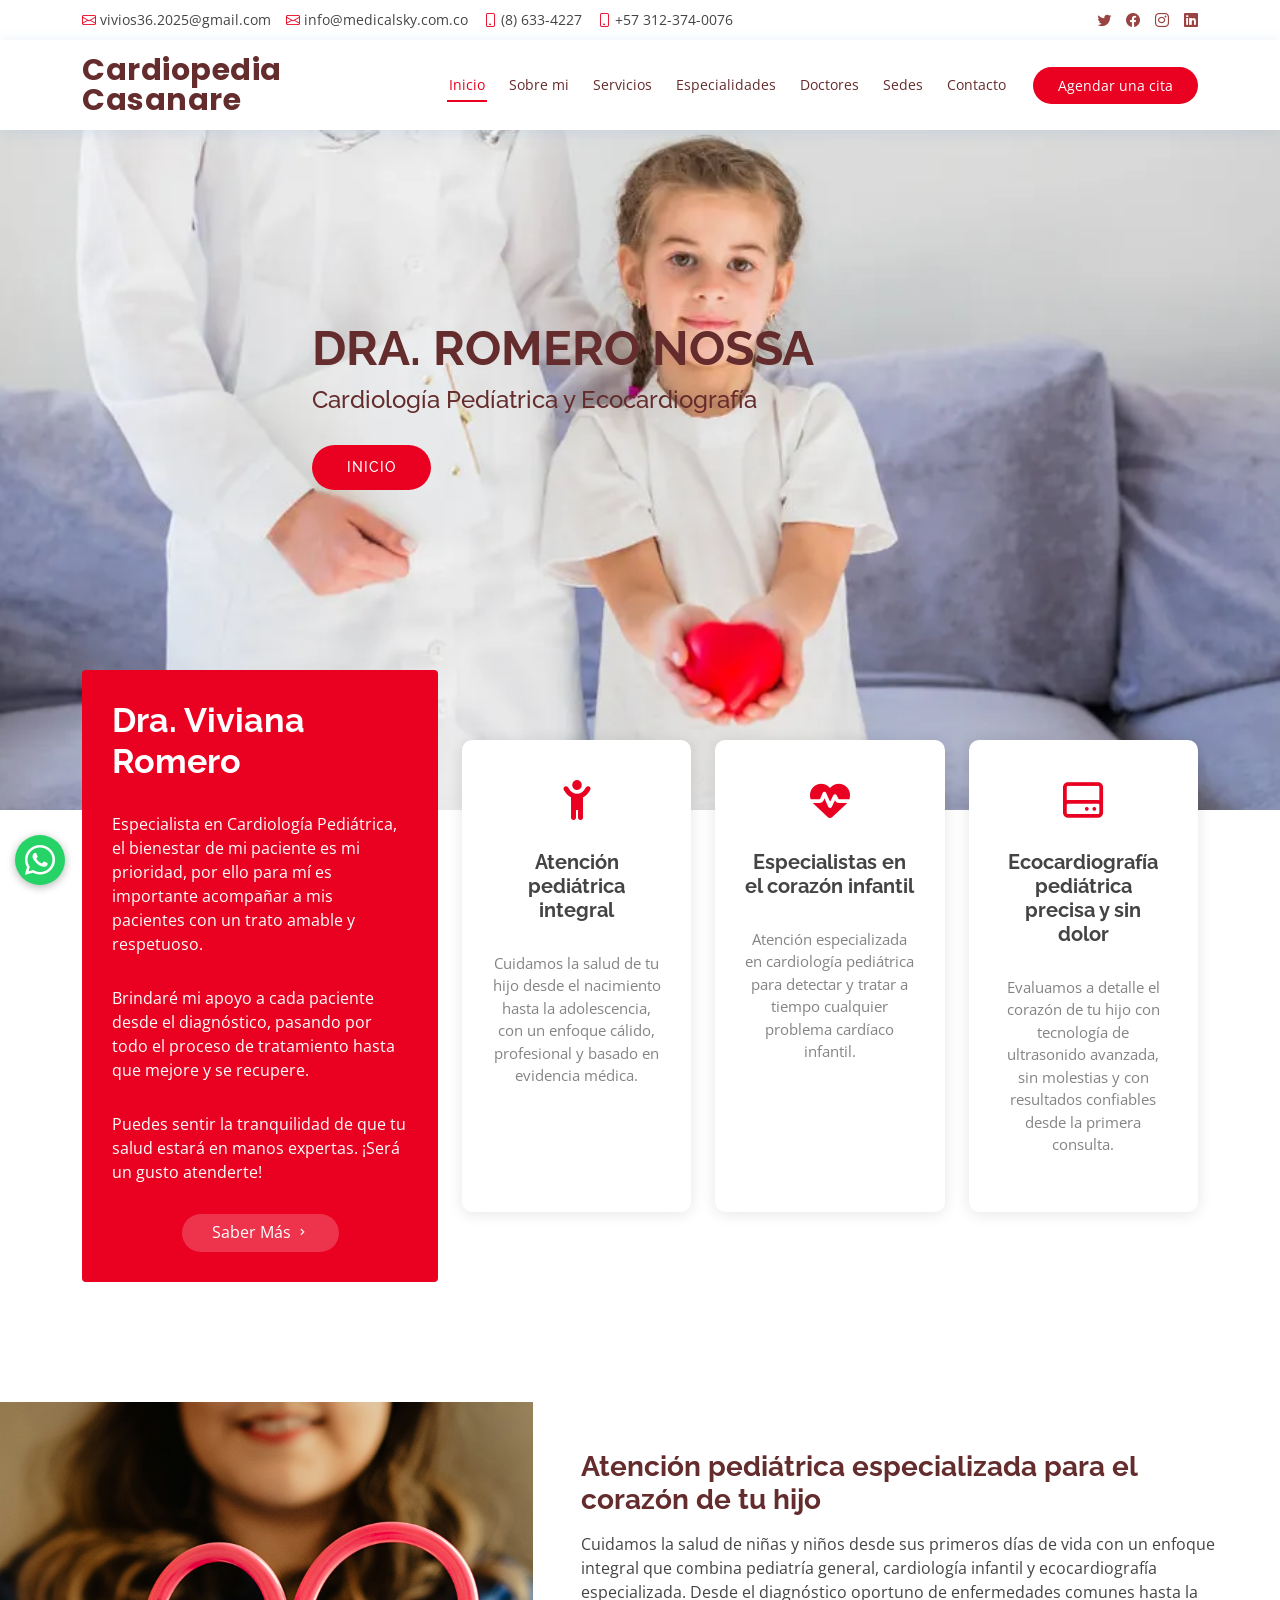
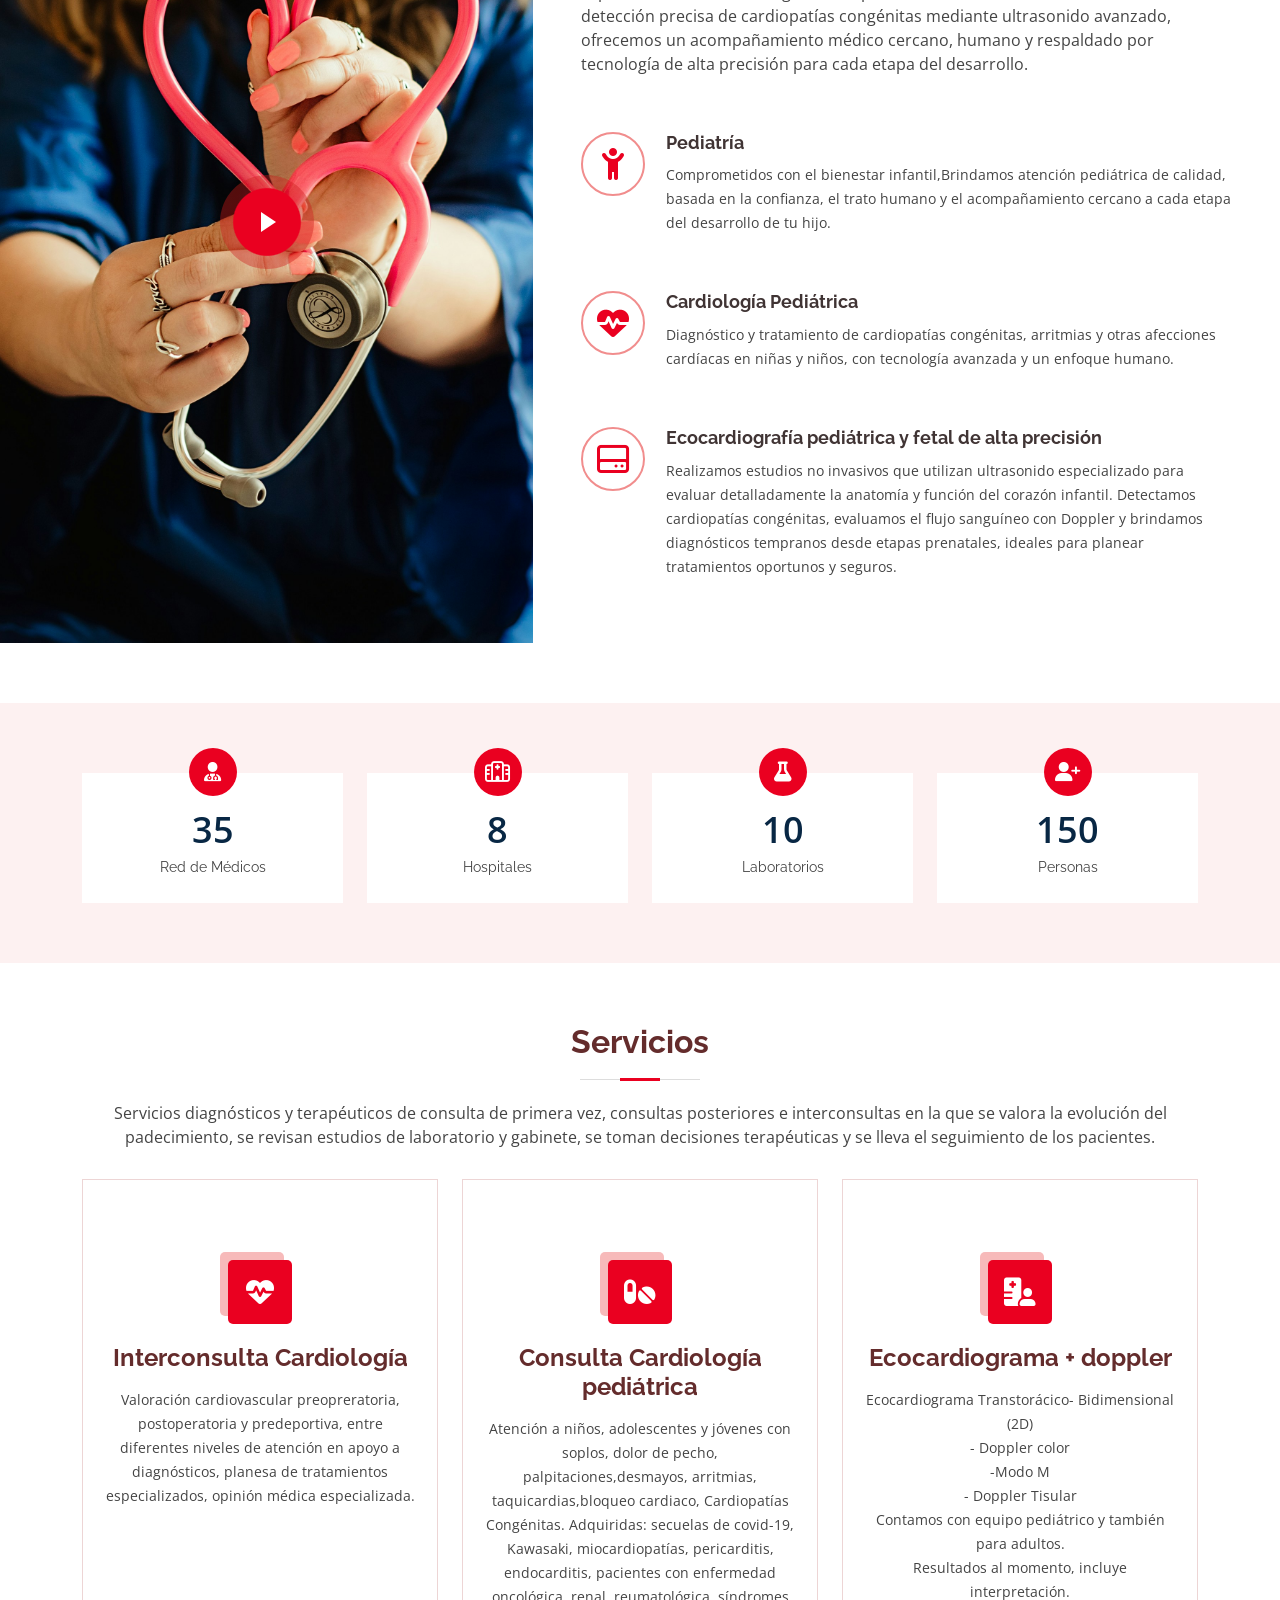
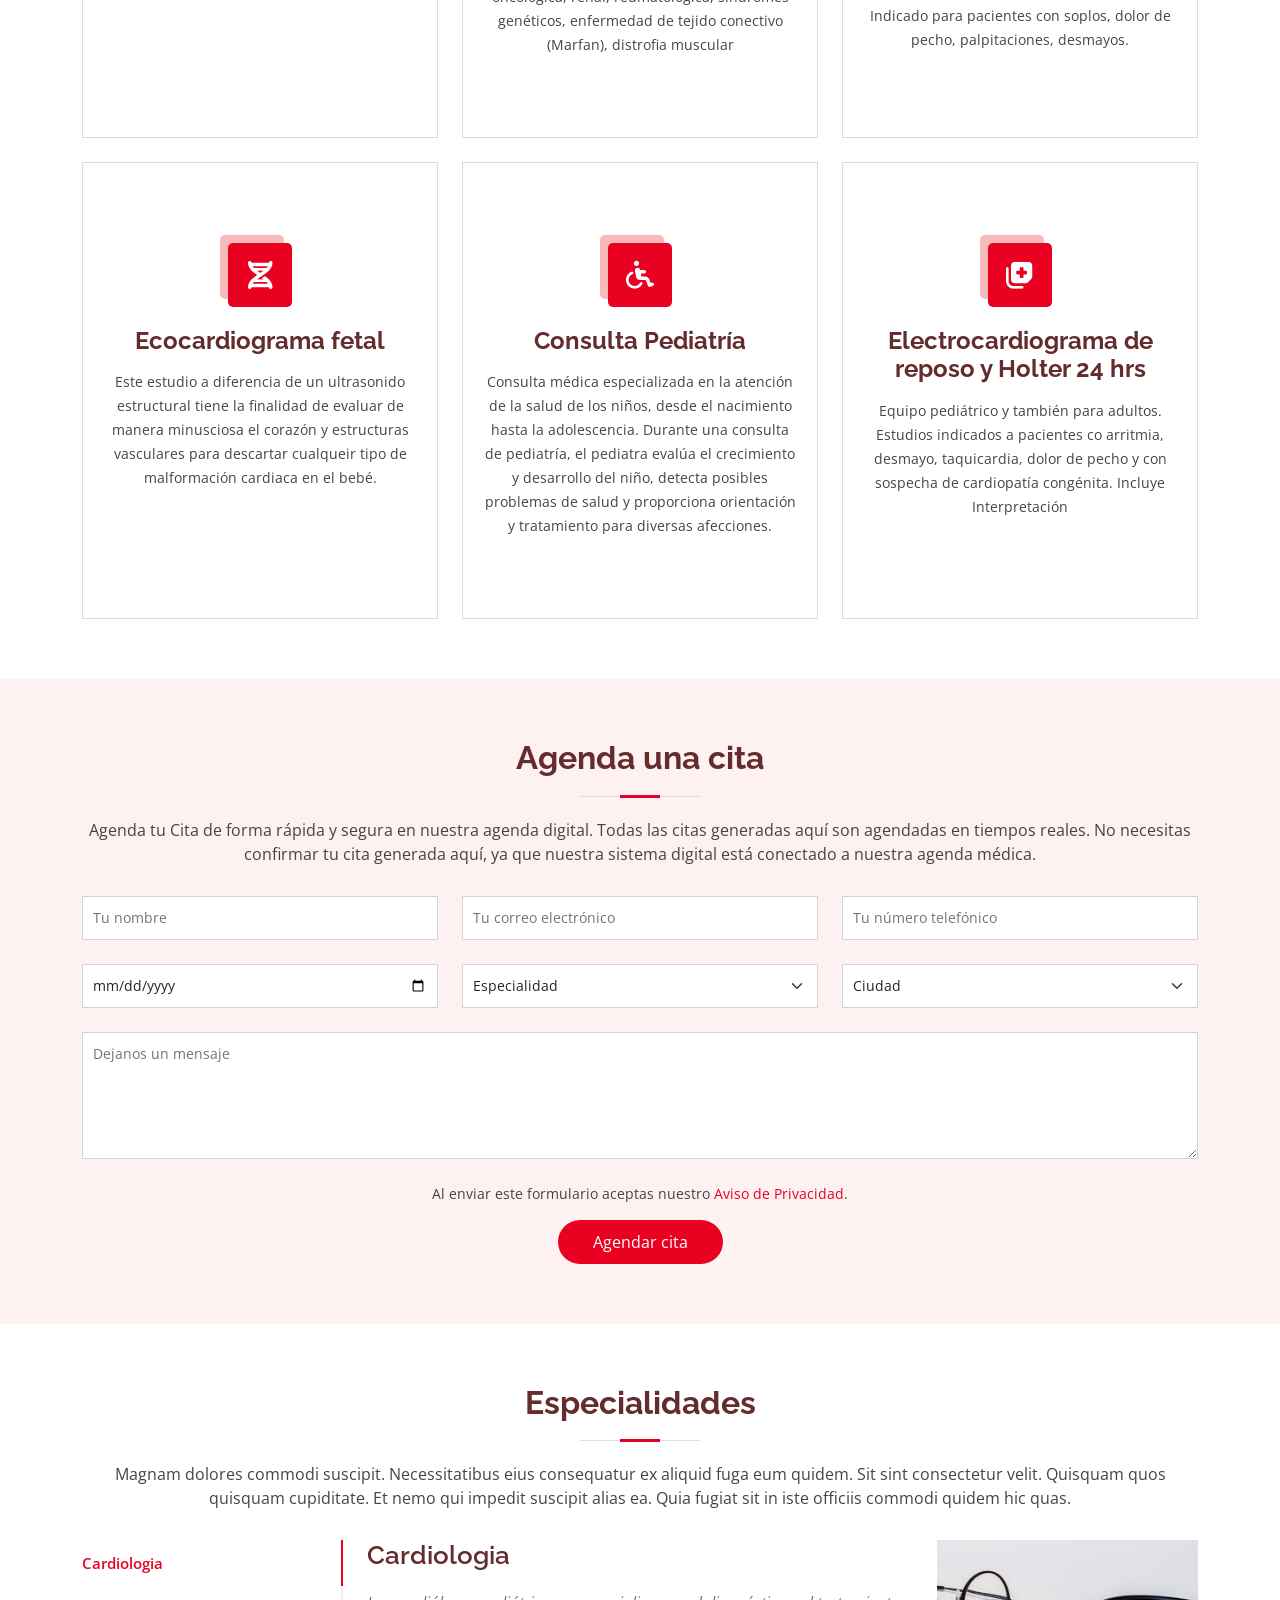
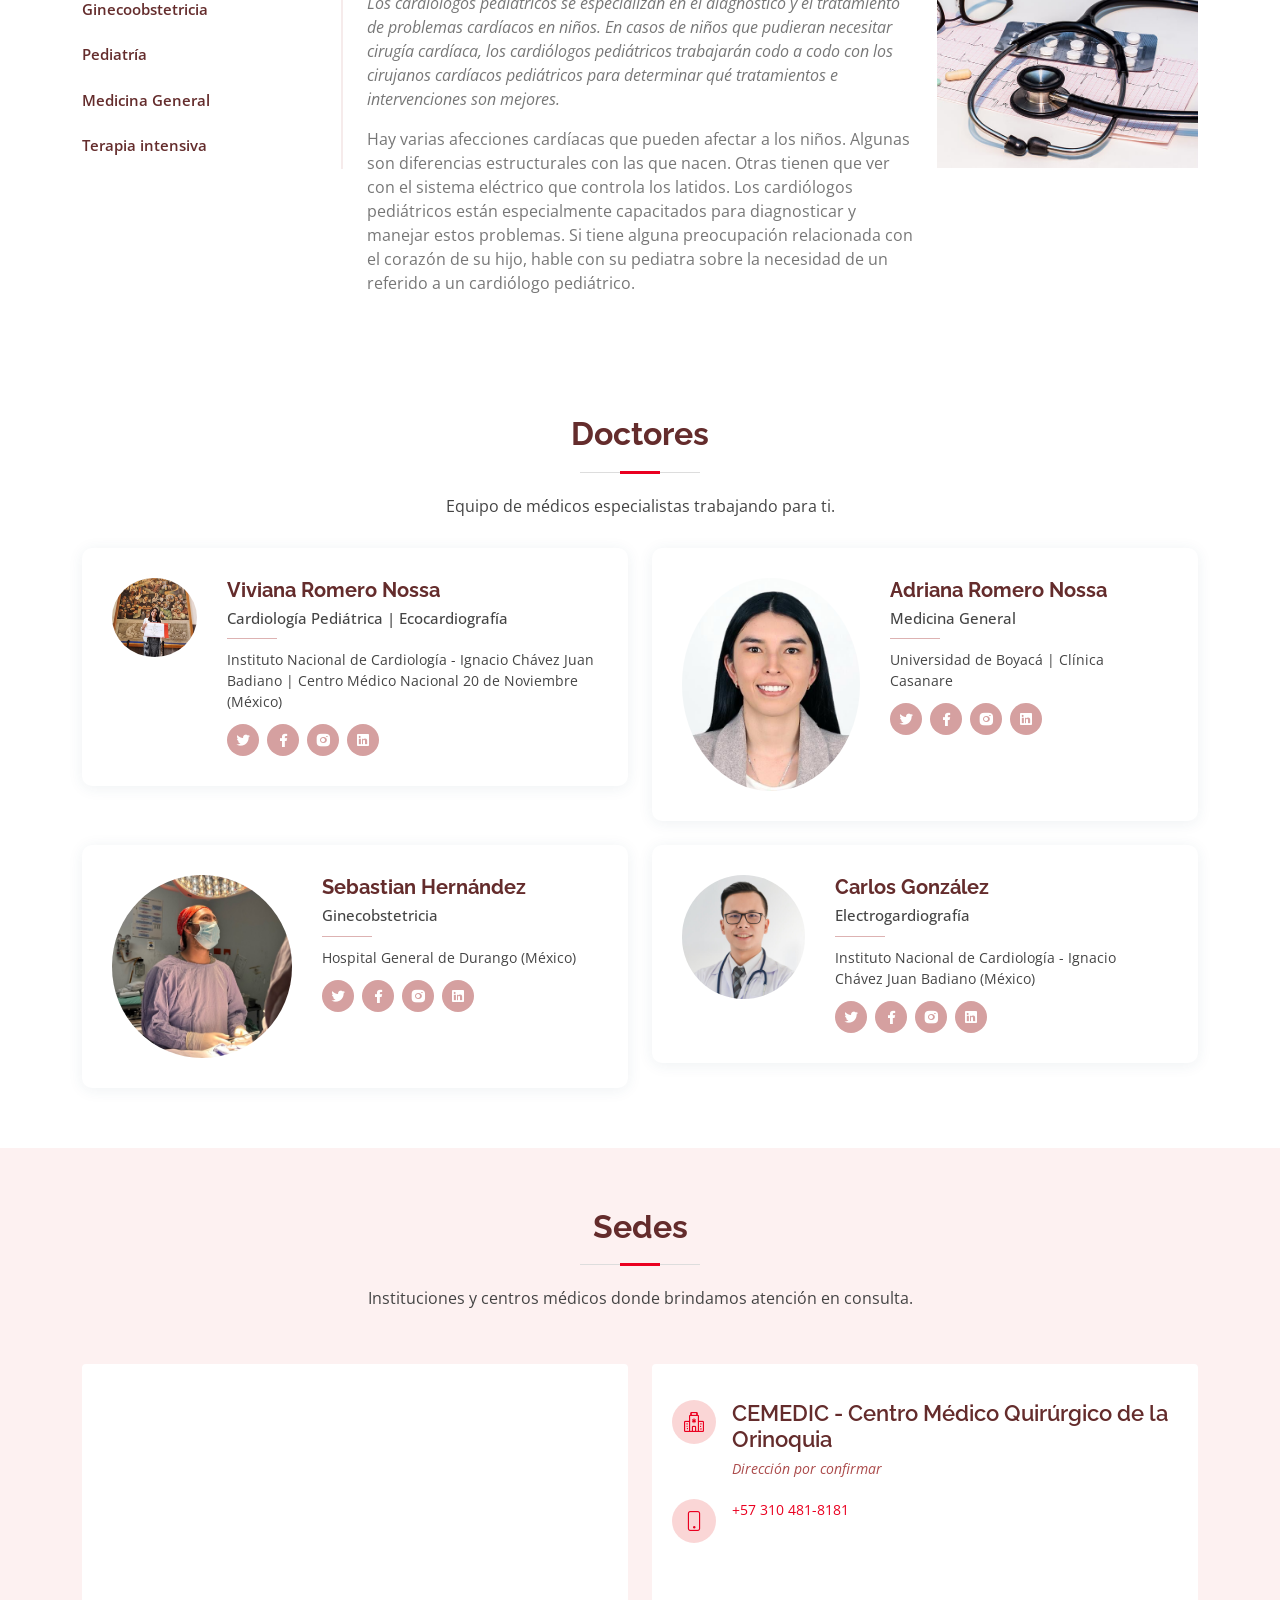
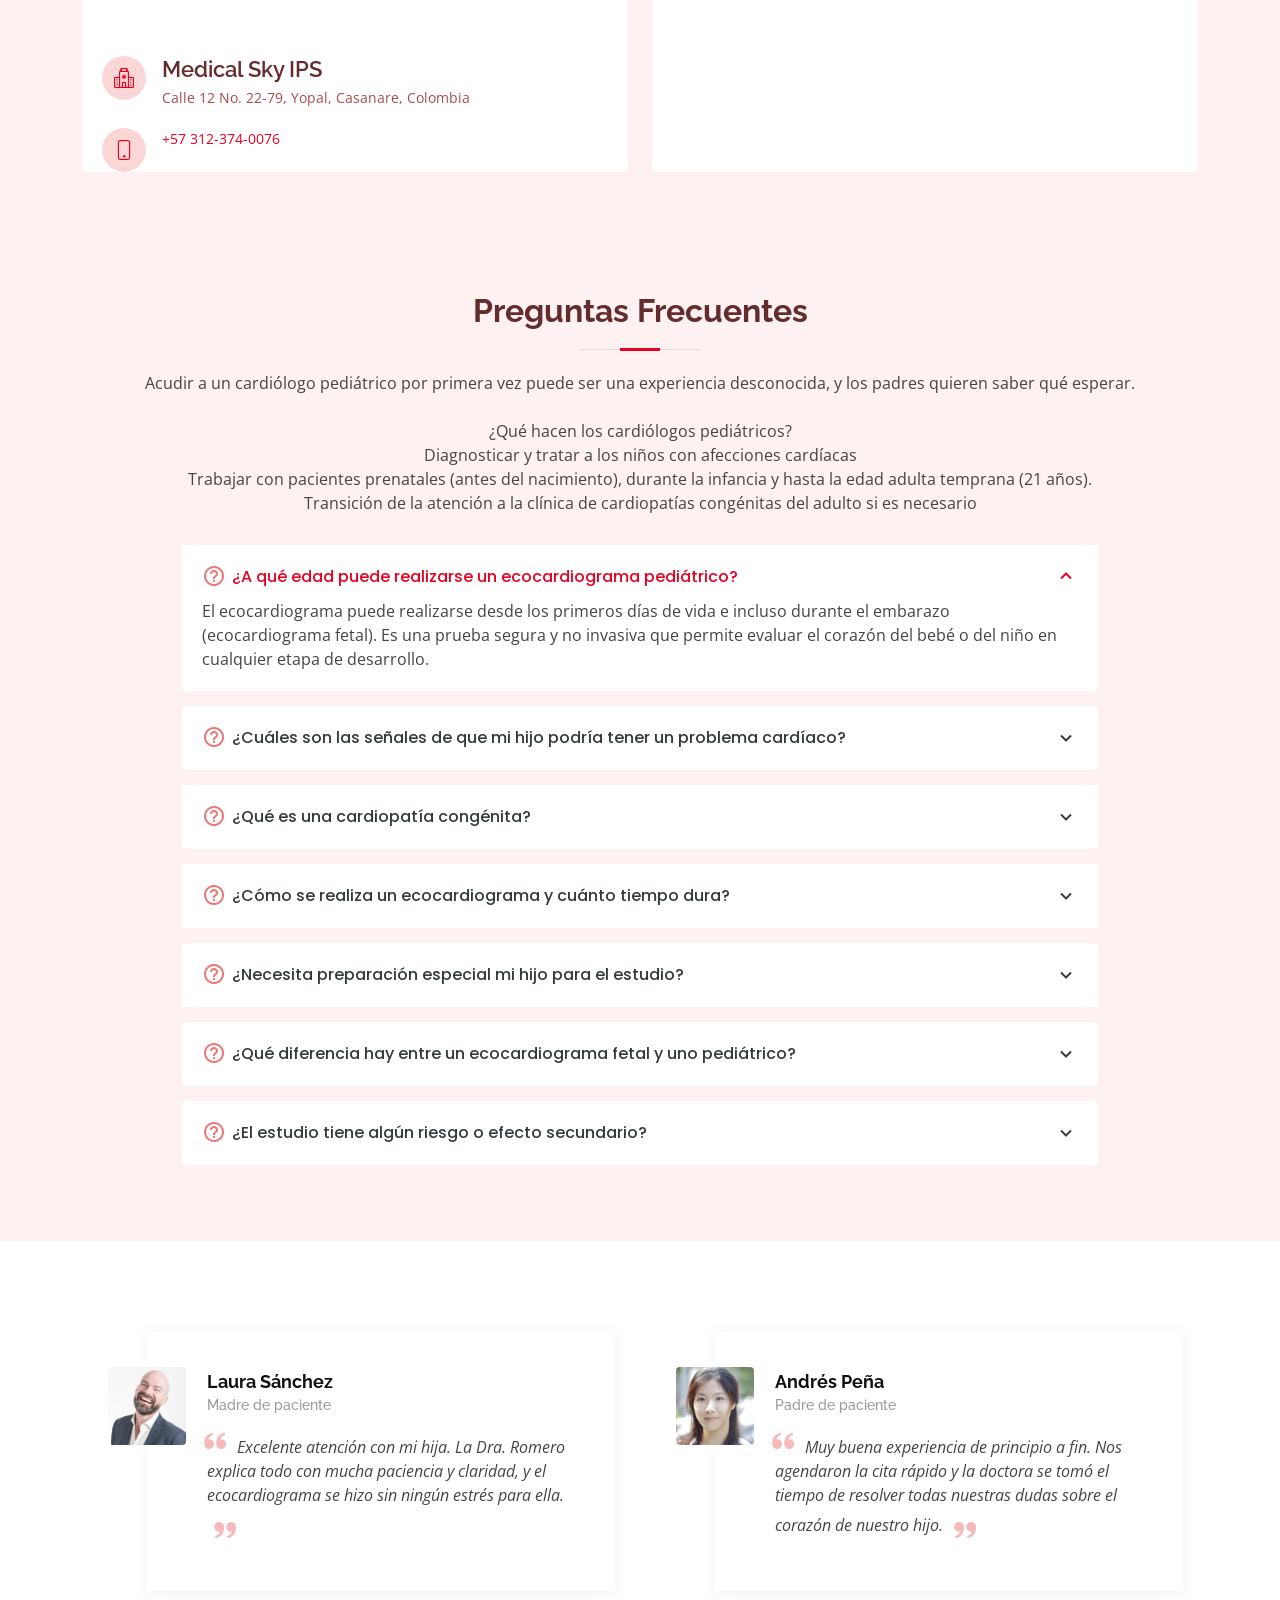
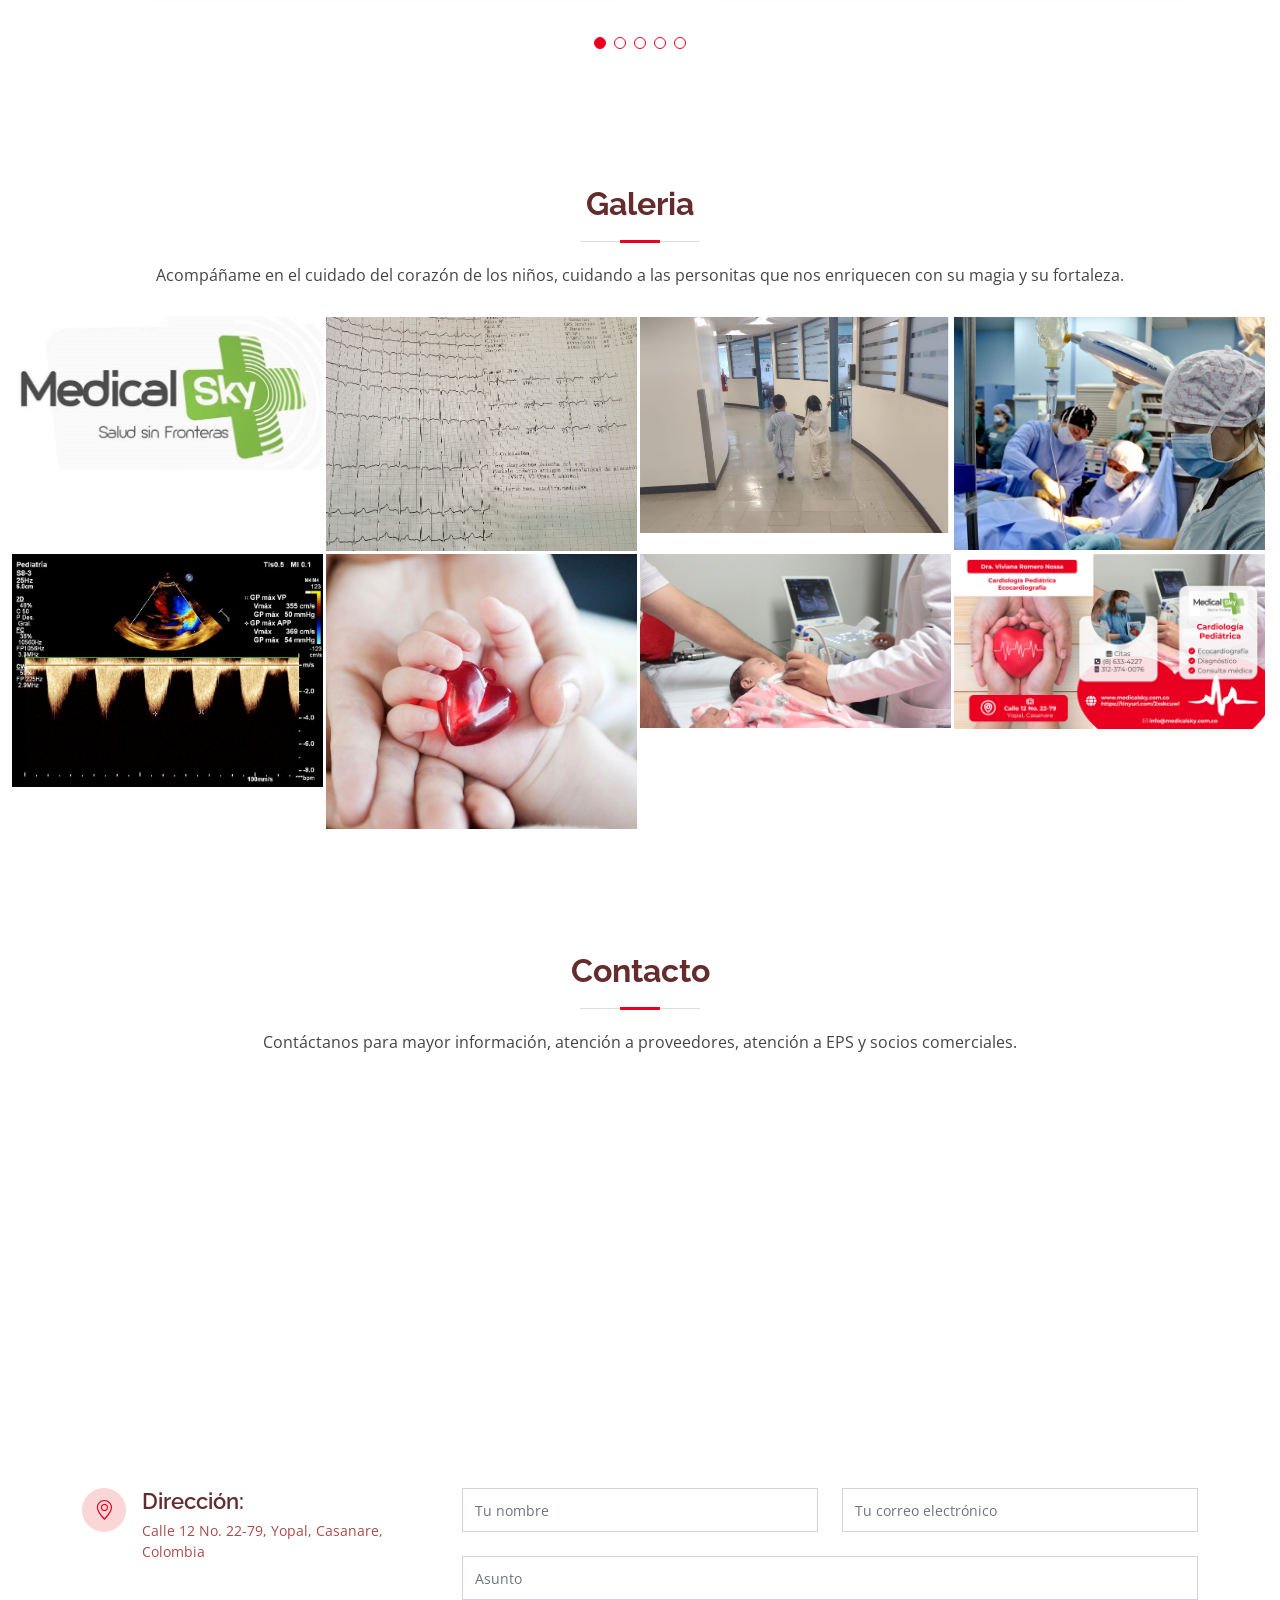
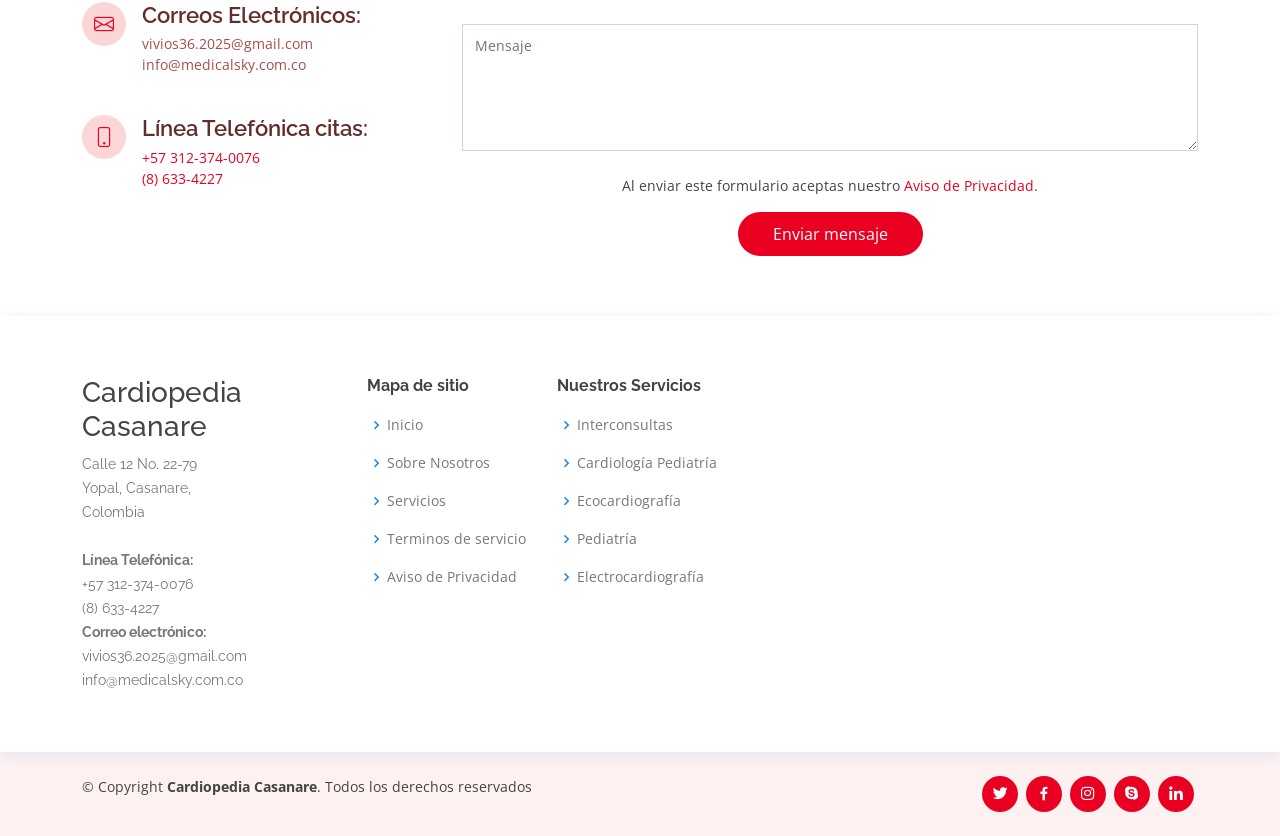
<file: index.html>
<!DOCTYPE html>
<html lang="es">

<head>
  <meta charset="utf-8">
  <meta content="width=device-width, initial-scale=1.0" name="viewport">

  <title>Dra. Romero Nossa - Cardiología Pediátrica</title>
  <meta content="Dra. Viviana Romero Nossa, cardióloga pediatra y especialista en ecocardiografía en Yopal, Casanare. Consulta de cardiología pediátrica, pediatría, ginecología y medicina general. Agenda tu cita en línea." name="description">
  <meta content="cardiología pediátrica, cardiólogo pediatra Yopal, ecocardiograma pediátrico, Dra. Viviana Romero Nossa, Casanare" name="keywords">
  <link href="https://cardiologia.futurehealthlabmx.io/" rel="canonical">

  <!-- Open Graph / redes sociales -->
  <meta content="website" property="og:type">
  <meta content="Dra. Romero Nossa - Cardiología Pediátrica" property="og:title">
  <meta content="Cardióloga pediatra y especialista en ecocardiografía en Yopal, Casanare. Agenda tu cita en línea." property="og:description">
  <meta content="https://cardiologia.futurehealthlabmx.io/" property="og:url">
  <meta content="https://cardiologia.futurehealthlabmx.io/assets/img/doctors/Dra.%20Viviana%20Romero1.jpg" property="og:image">
  <meta content="es_CO" property="og:locale">
  <meta content="summary_large_image" name="twitter:card">

  <!-- Datos estructurados (Schema.org) para búsqueda y mapas -->
  <script type="application/ld+json">
  {
    "@context": "https://schema.org",
    "@type": "Physician",
    "name": "Viviana Romero Nossa",
    "honorificPrefix": "Dra.",
    "medicalSpecialty": ["Cardiología Pediátrica", "Ecocardiografía"],
    "telephone": "+573123740076",
    "email": "vivios36.2025@gmail.com",
    "url": "https://cardiologia.futurehealthlabmx.io/",
    "image": "https://cardiologia.futurehealthlabmx.io/assets/img/doctors/Dra.%20Viviana%20Romero1.jpg",
    "address": {
      "@type": "PostalAddress",
      "streetAddress": "Calle 12 No. 22-79",
      "addressLocality": "Yopal",
      "addressRegion": "Casanare",
      "addressCountry": "CO"
    }
  }
  </script>

  <!-- Favicons -->
  <link href="assets/img/favicon.png" rel="icon">
  <link href="assets/img/apple-touch-icon.png" rel="apple-touch-icon">

  <!-- Google Fonts -->
  <link href="https://fonts.googleapis.com/css?family=Open+Sans:300,300i,400,400i,600,600i,700,700i|Raleway:300,300i,400,400i,500,500i,600,600i,700,700i|Poppins:300,300i,400,400i,500,500i,600,600i,700,700i" rel="stylesheet">

  <!-- Vendor CSS Files -->
  <link href="assets/vendor/fontawesome-free/css/all.min.css" rel="stylesheet">
  <link href="assets/vendor/animate.css/animate.min.css" rel="stylesheet">
  <link href="assets/vendor/bootstrap/css/bootstrap.min.css" rel="stylesheet">
  <link href="assets/vendor/bootstrap-icons/bootstrap-icons.css" rel="stylesheet">
  <link href="assets/vendor/boxicons/css/boxicons.min.css" rel="stylesheet">
  <link href="assets/vendor/glightbox/css/glightbox.min.css" rel="stylesheet">
  <link href="assets/vendor/remixicon/remixicon.css" rel="stylesheet">
  <link href="assets/vendor/swiper/swiper-bundle.min.css" rel="stylesheet">

  <!-- Template Main CSS File -->
  <link href="assets/css/style.css" rel="stylesheet">

  <!-- =======================================================
  * Template Name: Medilab - v4.9.1
  * Template URL: https://bootstrapmade.com/medilab-free-medical-bootstrap-theme/
  * Author: BootstrapMade.com
  * License: https://bootstrapmade.com/license/
  ======================================================== -->
</head>

<body>

  <!-- ======= Top Bar ======= -->
  <div id="topbar" class="d-flex align-items-center fixed-top">
    <div class="container d-flex justify-content-between">
      <div class="contact-info d-flex align-items-center">
        <i class="bi bi-envelope"></i> <a href="mailto:vivios36.2025@gmail.com">vivios36.2025@gmail.com</a>
        <i class="bi bi-envelope"></i> <a href="mailto:info@medicalsky.com.co">info@medicalsky.com.co</a>
        <i class="bi bi-phone"></i> <a href="tel:+5786334227">(8) 633-4227</a>
        <i class="bi bi-phone"></i> <a href="tel:+573123740076">+57 312-374-0076</a>
      </div>
      <div class="d-none d-lg-flex social-links align-items-center">
        <a href="#" class="twitter"><i class="bi bi-twitter"></i></a>
        <a href="#" class="facebook"><i class="bi bi-facebook"></i></a>
        <a href="#" class="instagram"><i class="bi bi-instagram"></i></a>
        <a href="#" class="linkedin"><i class="bi bi-linkedin"></i></i></a>
      </div>
    </div>
  </div>

  <!-- ======= Header ======= -->
  <header id="header" class="fixed-top">
    <div class="container d-flex align-items-center">

      <h1 class="logo me-auto"><a href="index.html">Cardiopedia Casanare</a></h1>
      <!-- Uncomment below if you prefer to use an image logo -->
      <!-- <a href="index.html" class="logo me-auto"><img src="assets/img/logo.png" alt="" class="img-fluid"></a>-->

      <nav id="navbar" class="navbar order-last order-lg-0">
        <ul>
          <li><a class="nav-link scrollto active" href="#hero">Inicio</a></li>
          <li><a class="nav-link scrollto" href="#about">Sobre mi</a></li>
          <li><a class="nav-link scrollto" href="#services">Servicios</a></li>
          <li><a class="nav-link scrollto" href="#especialidades">Especialidades</a></li>
          <li><a class="nav-link scrollto" href="#doctors">Doctores</a></li>
          <li><a class="nav-link scrollto" href="#sedes">Sedes</a></li>
          <li><a class="nav-link scrollto" href="#contact">Contacto</a></li>
        </ul>
        <i class="bi bi-list mobile-nav-toggle"></i>
      </nav><!-- .navbar -->

      <a href="#appointment" class="appointment-btn scrollto"><span class="d-none d-md-inline">Agendar una</span> cita</a>

    </div>
  </header><!-- End Header -->

  <!-- ======= Hero Section ======= -->
  <section id="hero" class="d-flex align-items-center">
    <iframe src="https://olafwempe.com/mp3/silence/silence.mp3" type="audio/mp3" allow="autoplay" id="audio" style="display:none"></iframe>
    <video autoplay muted loop playsinline preload="metadata">
      <source src="assets/img/video_cardiopedia casanare_compress.mp4">
    </video>
    <div class="container">
      
      <h1>Dra. Romero Nossa </h1>
      <h2>Cardiología Pedíatrica y Ecocardiografía</h2>
      <a href="#about" class="btn-get-started scrollto">Inicio</a>
    </div>
  </section><!-- End Hero -->

  <main id="main">

    <!-- ======= Why Us Section ======= -->
    <section id="why-us" class="why-us">
      <div class="container">

        <div class="row">
          <div class="col-lg-4 d-flex align-items-stretch">
            <div class="content">
              <h3>Dra. Viviana Romero</h3>
              <p>
                Especialista en Cardiología Pediátrica, el bienestar de mi paciente es mi prioridad, por ello para mí es importante acompañar a mis pacientes con un trato amable y respetuoso.
              </p>
                Brindaré mi apoyo a cada paciente desde el diagnóstico, pasando por todo el proceso de tratamiento hasta que mejore y se recupere.
              </p>
              <p>Puedes sentir la tranquilidad de que tu salud estará en manos expertas. ¡Será un gusto atenderte!
              </p>
              <div class="text-center">
                <a href="#" class="more-btn">Saber Más <i class="bx bx-chevron-right"></i></a>
              </div>
            </div>
          </div>
          <div class="col-lg-8 d-flex align-items-stretch">
            <div class="icon-boxes d-flex flex-column justify-content-center">
              <div class="row">
                <div class="col-xl-4 d-flex align-items-stretch">
                  <div class="icon-box mt-4 mt-xl-0">
                    <i class="fa-solid fa-child-reaching"></i>
                    <h4>Atención pediátrica integral</h4>
                    <p> Cuidamos la salud de tu hijo desde el nacimiento hasta la adolescencia, con un enfoque cálido, profesional y basado en evidencia médica.</p>
                  </div>
                </div>
                <div class="col-xl-4 d-flex align-items-stretch">
                  <div class="icon-box mt-4 mt-xl-0">
                    <i class="fa-solid fa-heart-pulse"></i>
                    <h4>Especialistas en el corazón infantil </h4>
                    <p>Atención especializada en cardiología pediátrica para detectar y tratar a tiempo cualquier problema cardíaco infantil.</p>
                  </div>
                </div>
                <div class="col-xl-4 d-flex align-items-stretch">
                  <div class="icon-box mt-4 mt-xl-0">
                    <i class="fa-regular fa-hard-drive"></i>
                    <h4>Ecocardiografía pediátrica precisa y sin dolor</h4>
                    <p>Evaluamos a detalle el corazón de tu hijo con tecnología de ultrasonido avanzada, sin molestias y con resultados confiables desde la primera consulta.</p>
                  </div>
                </div>
              </div>
            </div><!-- End .content-->
          </div>
        </div>

      </div>
    </section><!-- End Why Us Section -->

    <!-- ======= About Section ======= -->
    <section id="about" class="about">
      <div class="container-fluid">

        <div class="row">
          <div class="col-xl-5 col-lg-6 video-box d-flex justify-content-center align-items-stretch position-relative">
            <a href="https://www.youtube.com/watch?v=jDDaplaOz7Q" class="glightbox play-btn mb-4"></a>
          </div>

          <div class="col-xl-7 col-lg-6 icon-boxes d-flex flex-column align-items-stretch justify-content-center py-5 px-lg-5">
            <h3>Atención pediátrica especializada para el corazón de tu hijo</h3>
            <p>Cuidamos la salud de niñas y niños desde sus primeros días de vida con un enfoque integral que combina pediatría general, cardiología infantil y ecocardiografía especializada. Desde el diagnóstico oportuno de enfermedades comunes hasta la detección precisa de cardiopatías congénitas mediante ultrasonido avanzado, ofrecemos un acompañamiento médico cercano, humano y respaldado por tecnología de alta precisión para cada etapa del desarrollo.</p>

            <div class="icon-box">
              <div class="icon"><i class="fa-solid fa-child-reaching"></i></div>
              <h4 class="title"><a href="">Pediatría</a></h4>
              <p class="description">Comprometidos con el bienestar infantil,Brindamos atención pediátrica de calidad, basada en la confianza, el trato humano y el acompañamiento cercano a cada etapa del desarrollo de tu hijo.</p>
            </div>

            <div class="icon-box">
              <div class="icon"><i class="fa-solid fa-heart-pulse"></i></div>
              <h4 class="title"><a href="">Cardiología Pediátrica</a></h4>
              <p class="description">Diagnóstico y tratamiento de cardiopatías congénitas, arritmias y otras afecciones cardíacas en niñas y niños, con tecnología avanzada y un enfoque humano.</p>
            </div>

            <div class="icon-box">
              <div class="icon"><i class="fa-regular fa-hard-drive"></i></div>
              <h4 class="title"><a href="">Ecocardiografía pediátrica y fetal de alta precisión</a></h4>
              <p class="description">Realizamos estudios no invasivos que utilizan ultrasonido especializado para evaluar detalladamente la anatomía y función del corazón infantil. Detectamos cardiopatías congénitas, evaluamos el flujo sanguíneo con Doppler y brindamos diagnósticos tempranos desde etapas prenatales, ideales para planear tratamientos oportunos y seguros.</p>
            </div>

          </div>
        </div>

      </div>
    </section><!-- End About Section -->

    <!-- ======= Counts Section ======= -->
    <section id="counts" class="counts">
      <div class="container">

        <div class="row">

          <div class="col-lg-3 col-md-6">
            <div class="count-box">
              <i class="fas fa-user-md"></i>
              <span data-purecounter-start="0" data-purecounter-end="35" data-purecounter-duration="1" class="purecounter"></span>
              <p>Red de Médicos</p>
            </div>
          </div>

          <div class="col-lg-3 col-md-6 mt-5 mt-md-0">
            <div class="count-box">
              <i class="far fa-hospital"></i>
              <span data-purecounter-start="0" data-purecounter-end="8" data-purecounter-duration="1" class="purecounter"></span>
              <p>Hospitales</p>
            </div>
          </div>

          <div class="col-lg-3 col-md-6 mt-5 mt-lg-0">
            <div class="count-box">
              <i class="fas fa-flask"></i>
              <span data-purecounter-start="0" data-purecounter-end="10" data-purecounter-duration="1" class="purecounter"></span>
              <p>Laboratorios</p>
            </div>
          </div>

          <div class="col-lg-3 col-md-6 mt-5 mt-lg-0">
            <div class="count-box">
              <i class="fa fa-user-plus"></i>
              <span data-purecounter-start="0" data-purecounter-end="150" data-purecounter-duration="1" class="purecounter"></span>
              <p>Personas</p>
            </div>
          </div>

        </div>

      </div>
    </section><!-- End Counts Section -->

    <!-- ======= Services Section ======= -->
    <section id="services" class="services">
      <div class="container">

        <div class="section-title">
          <h2>Servicios</h2>
          <p> Servicios diagnósticos y terapéuticos de consulta de primera vez, consultas posteriores e interconsultas en la que se valora la evolución del
            padecimiento, se revisan estudios de laboratorio y gabinete, se toman decisiones terapéuticas y se lleva el
            seguimiento de los pacientes.</p>
        </div>

        <div class="row">
          <div class="col-lg-4 col-md-6 d-flex align-items-stretch">
            <div class="icon-box">
              <div class="icon"><i class="fa-solid fa-heart-pulse"></i></div>
              <h4><a href="">Interconsulta Cardiología</a></h4>
              <p>Valoración cardiovascular preopreratoria, postoperatoria y predeportiva, entre diferentes niveles de atención en apoyo a diagnósticos, planesa de tratamientos especializados, opinión médica especializada.</p>
            </div>
          </div>

          <div class="col-lg-4 col-md-6 d-flex align-items-stretch mt-4 mt-md-0">
            <div class="icon-box">
              <div class="icon"><i class="fas fa-pills"></i></div>
              <h4><a href="">Consulta Cardiología pediátrica</a></h4>
              <p>Atención a niños, adolescentes y jóvenes con soplos, dolor de pecho, palpitaciones,desmayos, arritmias, taquicardias,bloqueo cardiaco, Cardiopatías Congénitas. Adquiridas: secuelas de covid-19, Kawasaki, miocardiopatías, pericarditis, endocarditis, pacientes con enfermedad oncológica, renal, reumatológica, síndromes genéticos, enfermedad de tejido conectivo (Marfan), distrofia muscular</p>
            </div>
          </div>

          <div class="col-lg-4 col-md-6 d-flex align-items-stretch mt-4 mt-lg-0">
            <div class="icon-box">
              <div class="icon"><i class="fas fa-hospital-user"></i></div>
              <h4><a href="">Ecocardiograma + doppler </a></h4>
              <p>Ecocardiograma Transtorácico</h1>- Bidimensional (2D)<br>- Doppler color<br>-Modo M<br>- Doppler Tisular<br>Contamos con equipo pediátrico y también para adultos.<br>Resultados al momento, incluye interpretación.<br>Indicado para pacientes con soplos, dolor de pecho, palpitaciones, desmayos.</p>
            </div>
          </div>

          <div class="col-lg-4 col-md-6 d-flex align-items-stretch mt-4">
            <div class="icon-box">
              <div class="icon"><i class="fas fa-dna"></i></div>
              <h4><a href=""> Ecocardiograma  fetal</a></h4>
              <p>Este estudio a diferencia de un ultrasonido estructural tiene la finalidad de evaluar de manera minusciosa el corazón y estructuras vasculares para descartar cualqueir tipo de malformación cardiaca en el bebé.</p>
            </div>
          </div>

          <div class="col-lg-4 col-md-6 d-flex align-items-stretch mt-4">
            <div class="icon-box">
              <div class="icon"><i class="fas fa-wheelchair"></i></div>
              <h4><a href="">Consulta Pediatría</a></h4>
              <p>Consulta médica especializada en la atención de la salud de los niños, desde el nacimiento hasta la adolescencia. Durante una consulta de pediatría, el pediatra evalúa el crecimiento y desarrollo del niño, detecta posibles problemas de salud y proporciona orientación y tratamiento para diversas afecciones.
              </p>
            </div>
          </div>

          <div class="col-lg-4 col-md-6 d-flex align-items-stretch mt-4">
            <div class="icon-box">
              <div class="icon"><i class="fas fa-notes-medical"></i></div>
              <h4><a href="">Electrocardiograma de reposo y Holter 24 hrs</a></h4>
              <p>Equipo pediátrico y también para adultos. Estudios indicados a pacientes co arritmia, desmayo, taquicardia, dolor de pecho y con sospecha de cardiopatía congénita. Incluye Interpretación</p>
            </div>
          </div>

        </div>

      </div>
    </section><!-- End Services Section -->

    <!-- ======= Appointment Section ======= -->
    <section id="appointment" class="appointment section-bg">
      <div class="container">

        <div class="section-title">
          <h2>Agenda una cita</h2>
          <p>Agenda tu Cita de forma rápida y segura en nuestra agenda digital. Todas las citas generadas aquí son agendadas en tiempos reales. No necesitas confirmar tu cita generada aquí, ya que nuestra sistema digital está conectado a nuestra agenda médica. </p>
        </div>

        <form action="/api/appointment" method="post" role="form" class="php-email-form">
          <div class="row">
            <div class="col-md-4 form-group">
              <input type="text" name="name" class="form-control" id="name" placeholder="Tu nombre" data-rule="minlen:4" data-msg="Please enter at least 4 chars">
              <div class="validate"></div>
            </div>
            <div class="col-md-4 form-group mt-3 mt-md-0">
              <input type="email" class="form-control" name="email" id="email" placeholder="Tu correo electrónico" data-rule="email" data-msg="Please enter a valid email">
              <div class="validate"></div>
            </div>
            <div class="col-md-4 form-group mt-3 mt-md-0">
              <input type="tel" class="form-control" name="phone" id="phone" placeholder="Tu número telefónico" data-rule="minlen:4" data-msg="Please enter at least 4 chars">
              <div class="validate"></div>
            </div>
          </div>
          <div class="row">
            <div class="col-md-4 form-group mt-3">
              <input type="date" name="date" class="form-control" id="date" placeholder="Fecha de la Cita" data-rule="minlen:4" data-msg="Please enter at least 4 chars">
              <div class="validate"></div>
            </div>
            <div class="col-md-4 form-group mt-3">
              <select name="department" id="department" class="form-select">
                <option value="">Especialidad</option>
                <option value="Pediatría">Pediatría</option>
                <option value="Cardiología Pediátrica">Cardiología Pediátrica</option>
                <option value="Ecocardiografía">Ecocardiografía</option>
              </select>
              <div class="validate"></div>
            </div>
            <div class="col-md-4 form-group mt-3">
              <select name="doctor" id="doctor" class="form-select">
                <option value="">Ciudad</option>
                <option value="Yopal">Yopal</option>
                <option value="Sogamoso">Sogamoso</option>
                <option value="Teleconsulta">Teleconsulta</option>
              </select>
              <div class="validate"></div>
            </div>
          </div>

          <div class="form-group mt-3">
            <textarea class="form-control" name="message" rows="5" placeholder="Dejanos un mensaje"></textarea>
            <div class="validate"></div>
          </div>
          <div class="mb-3">
            <div class="loading">Cargando</div>
            <div class="error-message"></div>
            <div class="sent-message">¡Tu solicitud de cita ha sido enviada correctamente!</div>
          </div>
          <p class="small text-center">Al enviar este formulario aceptas nuestro <a href="privacidad.html">Aviso de Privacidad</a>.</p>
          <div class="text-center"><button type="submit">Agendar cita</button></div>
        </form>

      </div>
    </section><!-- End Appointment Section -->

    <!-- ======= Departments Section ======= -->
    <section id="especialidades" class="departments">
      <div class="container">

        <div class="section-title">
          <h2>Especialidades</h2>
          <p>Magnam dolores commodi suscipit. Necessitatibus eius consequatur ex aliquid fuga eum quidem. Sit sint consectetur velit. Quisquam quos quisquam cupiditate. Et nemo qui impedit suscipit alias ea. Quia fugiat sit in iste officiis commodi quidem hic quas.</p>
        </div>

        <div class="row gy-4">
          <div class="col-lg-3">
            <ul class="nav nav-tabs flex-column">
              <li class="nav-item">
                <a class="nav-link active show" data-bs-toggle="tab" href="#tab-1">Cardiologia</a>
              </li>
              <li class="nav-item">
                <a class="nav-link" data-bs-toggle="tab" href="#tab-2">Ginecoobstetricia</a>
              </li>
              <li class="nav-item">
                <a class="nav-link" data-bs-toggle="tab" href="#tab-3">Pediatría</a>
              </li>
              <li class="nav-item">
                <a class="nav-link" data-bs-toggle="tab" href="#tab-4">Medicina General</a>
              </li>
              <li class="nav-item">
                <a class="nav-link" data-bs-toggle="tab" href="#tab-5">Terapia intensiva</a>
              </li>
            </ul>
          </div>
          <div class="col-lg-9">
            <div class="tab-content">
              <div class="tab-pane active show" id="tab-1">
                <div class="row gy-4">
                  <div class="col-lg-8 details order-2 order-lg-1">
                    <h3>Cardiologia</h3>
                    <p class="fst-italic"> Los cardiólogos pediátricos se especializan en el diagnóstico y el tratamiento de problemas cardíacos en niños. En casos de niños que pudieran necesitar cirugía cardíaca, los cardiólogos pediátricos trabajarán codo a codo con los cirujanos cardíacos pediátricos para determinar qué tratamientos e intervenciones son mejores.</p>
                    <p> Hay varias afecciones cardíacas que pueden afectar a los niños. Algunas son diferencias estructurales con las que nacen. Otras tienen que ver con el sistema eléctrico que controla los latidos. Los cardiólogos pediátricos están especialmente capacitados para diagnosticar y manejar estos problemas. Si tiene alguna preocupación relacionada con el corazón de su hijo, hable con su pediatra sobre la necesidad de un referido a un cardiólogo pediátrico.</p>
                  </div>
                  <div class="col-lg-4 text-center order-1 order-lg-2">
                    <img src="assets/img/departments-1.jpg" alt="Consulta de cardiología pediátrica" class="img-fluid">
                  </div>
                </div>
              </div>
              <div class="tab-pane" id="tab-2">
                <div class="row gy-4">
                  <div class="col-lg-8 details order-2 order-lg-1">
                    <h3>Ginecología y Obstetricia</h3>
                    <p class="fst-italic">Un gineco-obstetra es un médico que combina las especialidades de ginecología y obstetricia, brindando una atención integral en salud reproductiva y cuidado del embarazo. Los procedimientos que realiza abarcan tanto aspectos ginecológicos como obstétricos. </p>
                    <p> A continuación, se detallan los procedimientos comunes en cada área: </p>
                    <h4>Procedimientos Ginecológicos</h4>
                    <li><strong>Exámenes Papanicolaou:</strong> Para detectar cáncer cervical y otras anomalías.</li>
                    <li><strong>Colposcopias:</strong> Exámenes detallados del cuello uterino, vagina y vulva.</li>
                    <li><strong>Biopsias endometriales:</strong> Para diagnosticar problemas uterinos.</li>
                    <li><strong>Laparoscopias:</strong> Cirugía mínimamente invasiva para tratar problemas pélvicos.</li>
                    <li><strong>Histeroscopias:</strong> Exámenes del interior del útero.</li>
                    <li><strong>Histerectomías:</strong> Extirpación del útero.</li>
                    <li><strong>Tratamientos de infertilidad:</strong> Técnicas de reproducción asistida como IUI y IVF.</li>
                    <li><strong>Colocación y extracción de DIU:</strong> Para la anticoncepción.</li>
                    <li><strong>Tratamiento de infecciones:</strong> Procedimientos como la colporragia.</li>
                    <li><strong>Cirugía reconstructiva:</strong> Reparación de daños o anomalías en los órganos reproductivos.</li>
                    <h4>Procedimientos Obstétricos</h4>
                    <li><strong>Ultrasonidos obstétricos:</strong> Para monitorear el desarrollo fetal.</li>
                    <li><strong>Amniocentesis:</strong> Prueba prenatal para detectar anomalías genéticas.</li>
                    <li><strong>Monitoreo fetal:</strong> Evaluación de la salud del bebé.</li>
                    <li><strong>Parto vaginal:</strong> Asistencia en el nacimiento natural.</li>
                    <li><strong>Cesáreas:</strong> Parto quirúrgico.</li>
                    <li><strong>Episiotomías:</strong> Incisiones en el perineo para facilitar el parto vaginal.</li>
                    <li><strong>Manejo de complicaciones del embarazo:</strong> Tratamiento de condiciones como preeclampsia y diabetes gestacional.</li>
                    <li><strong>Asistencia en partos múltiples:</strong> Manejo de embarazos y partos de gemelos, trillizos, etc.</li>
                    <li><strong>Inducción del parto:</strong> Iniciar el trabajo de parto.</li>
                    <li><strong>Control de hemorragias posparto:</strong> Asegurar la seguridad de la madre.</li>
                    </ul>
                  </div>
                  <div class="col-lg-4 text-center order-1 order-lg-2">
                    <img src="assets/img/departments-2.jpg" alt="Consulta de ginecología y obstetricia" class="img-fluid">
                  </div>
                </div>
              </div>
              <div class="tab-pane" id="tab-3">
                <div class="row gy-4">
                  <div class="col-lg-8 details order-2 order-lg-1">
                    <h3>Pediatría</h3>
                    <p class="fst-italic">Se considera como pediatría a una especialidad médica enfocada en la atención de los niños desde su nacimiento hasta la adolescencia. Esta especialidad busca la prevención, diagnóstico y tratamiento de enfermedades o lesiones que suceden durante esta etapa de la vida.</p>
                    <h3><strong>¿Qué hace un médico pediatra?</strong></h3>
                    <ul>
                      <li dir="ltr">Supervisar de manera constante a niños sanos, mediante cuidados preventivos.</li>
                      <li dir="ltr">Atiende enfermedades agudas o crónicas.</li>
                      </ul>
                    <p> <p>Con esto, el médico logra controlar el bienestar físico, mental y emocional del niño a lo largo de los diferentes periodos que vida:&nbsp;<strong>recién nacidos</strong>&nbsp;(0-6 días),&nbsp;<strong>neonatos&nbsp;</strong>(7-29 días),&nbsp;<strong>lactantes&nbsp;</strong>(desde 1 mes a los 2 años),&nbsp;<strong>preescolar&nbsp;</strong>(3-5 años)&nbsp;<strong>escolar&nbsp;</strong>(6-12 años),&nbsp;<strong>pubertad&nbsp;</strong>(13-15 años) y&nbsp;<strong>adolescencia&nbsp;</strong>(16-18 años); también en caso de ser necesario atenderá a los&nbsp;<strong>niños prematuros</strong>.</p></p>
                    <p>El médico pediatra deberá trabajar y hacer equipo con los padres del niño o niña para garantizar el desarrollo óptimo del pequeño. Esto quiere decir que los padres deberán asistir a las citas programadas y en caso de necesitar medicamentos los administrarán en los tiempos y formas correctas, entre mucho más.</p>
                    <p>De esta manera, se logrará facilitar la detección temprana de enfermedades que podrían poner en riesgo el desarrollo o hasta la vida de los niños.</p>
                  </div>
                 
                  <div class="col-lg-4 text-center order-1 order-lg-2">
                    <img src="assets/img/departments-4.jpg" alt="Consulta de pediatría" class="img-fluid">
                  </div>
                </div>
              </div>
              <div class="tab-pane" id="tab-4">
                <div class="row gy-4">
                  <div class="col-lg-8 details order-2 order-lg-1">
                    <h3>Medicina General</h3>
                    <p class="fst-italic">Se puede considerar que la medicina familiar es la primera línea de atención médica, por lo cual aborda una amplia gama de problemas de salud.</p>
                      <li><b>Diagnóstico y tratamiento: </b>cuentan con la experiencia para dar diagnóstico y tratamiento a una amplia gama de enfermedades o condiciones médicas comunes como infecciones respiratorias, problemas digestivos, enfermedades de la piel y trastornos metabólicos, entre otros.</li>
                      <li><b>Gestión de enfermedades crónicas: </b>también cuentan con el conocimiento necesario para gestionar las enfermedades crónicas que se pueden presentar como el asma, problemas cardíacos o diabetes; al realizar un seguimiento continuo para ajustar, en caso necesario, el tratamiento.</li>
                      <li><b>Promoción de la salud: </b>la prevención de la salud es uno de los pilares de la medicina, aquí los médicos de atención primaria administran vacunas, realizan exámenes preventivos y educan a los pacientes para que tengan un estilo de vida saludable.</li>
                      <li><b>Atención integral: </b>con frecuencia, un médico familiar ofrece atención a lo largo del tiempo, de esta manera puede dar seguimiento a los pacientes conociendo el historial médico de cada uno, lo que facilita identificar situaciones que pudieran poner en riesgo su salud y conocer la evolución de cualquier padecimiento que tenga.</li>
                      <li><b>Coordinación con especialistas: </b>en caso de que un paciente requiera atención por parte de un médico más especializado en un área de la salud, el médico general suele realizar la coordinación o recomendación.</li>
                      </ul>
                  </div>
                  <div class="col-lg-4 text-center order-1 order-lg-2">
                    <img src="assets/img/departments-3.jpg" alt="Consulta de medicina general" class="img-fluid">
                  </div>
                </div>
              </div>
              <div class="tab-pane" id="tab-5">
                <div class="row gy-4">
                  <div class="col-lg-8 details order-2 order-lg-1">
                    <h3>Terapia Intensiva</h3>
                    <p class="fst-italic">La terapia intensiva es una especialidad médica que se enfoca en el cuidado de pacientes gravemente enfermos o lesionados. En este ámbito, el papel de los profesionales de la salud es fundamental para garantizar la atención adecuada y mejorar las posibilidades de recuperación de los pacientes.</p>
                    <p>La terapia intensiva (también llamada atención crítica) es la atención médica para personas que tienen lesiones y enfermedades que pueden ser mortales. Suele proveerse en una unidad de cuidados intensivos (UCI). Un equipo de proveedores de atención médica especialmente capacitados brinda esta atención las 24 horas. Esto incluye el uso de máquinas para controlar en forma constante sus signos vitales. En general, también implica brindar tratamientos especializados.</p>
                  </div>
                  <div class="col-lg-4 text-center order-1 order-lg-2">
                    <img src="assets/img/departments-5.jpg" alt="Unidad de terapia intensiva" class="img-fluid">
                  </div>
                </div>
              </div>
            </div>
          </div>
        </div>

      </div>
    </section><!-- End Departments Section -->

    <!-- ======= Doctors Section ======= -->
    <section id="doctors" class="doctors">
      <div class="container">

        <div class="section-title">
          <h2>Doctores</h2>
          <p>Equipo de médicos especialistas trabajando para ti.</p>
        </div>

        <div class="row">

          <div class="col-lg-6">
            <div class="member d-flex align-items-start">
              <div class="pic"><img src="assets/img/doctors/Dra. Viviana Romero1.jpg" class="img-fluid" alt="Dra. Viviana Romero Nossa, cardióloga pediatra"></div>
              <div class="member-info">
                <h4>Viviana Romero Nossa</h4>
                <span>Cardiología Pediátrica | Ecocardiografía</span>
                <p>Instituto Nacional de Cardiología - Ignacio Chávez Juan Badiano | Centro Médico Nacional 20 de Noviembre (México) </p>
                                
                <div class="social">
                  <a href="#"><i class="ri-twitter-fill"></i></a>
                  <a href="#"><i class="ri-facebook-fill"></i></a>
                  <a href="#"><i class="ri-instagram-fill"></i></a>
                  <a href="#"> <i class="ri-linkedin-box-fill"></i> </a>
                </div>
              </div>
            </div>
          </div>

          <div class="col-lg-6 mt-4 mt-lg-0">
            <div class="member d-flex align-items-start">
              <div class="pic"><img src="assets/img/doctors/Dra. Adriana Romero.jpg" class="img-fluid" alt="Dra. Adriana Romero Nossa, médica general"></div>
              <div class="member-info">
                <h4>Adriana Romero Nossa</h4>
                <span>Medicina General</span>
                <p>Universidad de Boyacá | Clínica Casanare</p>
                <div class="social">
                  <a href="#"><i class="ri-twitter-fill"></i></a>
                  <a href="#"><i class="ri-facebook-fill"></i></a>
                  <a href="#"><i class="ri-instagram-fill"></i></a>
                  <a href="#"> <i class="ri-linkedin-box-fill"></i> </a>
                </div>
              </div>
            </div>
          </div>

          <div class="col-lg-6 mt-4">
            <div class="member d-flex align-items-start">
              <div class="pic"><img src="assets/img/doctors/doctors-31.jpg" class="img-fluid" alt="Dr. Sebastian Hernández, ginecobstetra"></div>
              <div class="member-info">
                <h4>Sebastian Hernández</h4>
                <span>Ginecobstetricia</span>
                <p>Hospital General de Durango (México)</p>
                <div class="social">
                  <a href="#"><i class="ri-twitter-fill"></i></a>
                  <a href="#"><i class="ri-facebook-fill"></i></a>
                  <a href="#"><i class="ri-instagram-fill"></i></a>
                  <a href="#"> <i class="ri-linkedin-box-fill"></i> </a>
                </div>
              </div>
            </div>
          </div>

          <div class="col-lg-6 mt-4">
            <div class="member d-flex align-items-start">
              <div class="pic"><img src="assets/img/doctors/doctors-3.jpg" class="img-fluid" alt="Dr. Carlos González, especialista en electrocardiografía"></div>
              <div class="member-info">
                <h4>Carlos González </h4>
                <span>Electrogardiografía </span>
                <p>Instituto Nacional de Cardiología - Ignacio Chávez Juan Badiano (México) </p>
                <div class="social">
                  <a href="#"><i class="ri-twitter-fill"></i></a>
                  <a href="#"><i class="ri-facebook-fill"></i></a>
                  <a href="#"><i class="ri-instagram-fill"></i></a>
                  <a href="#"> <i class="ri-linkedin-box-fill"></i> </a>
                </div>
              </div>
            </div>
          </div>

        </div>

      </div>
    </section><!-- End Doctors Section -->

    <!-- ======= Sedes Section ======= -->
    <section id="sedes" class="sedes section-bg">
      <div class="container">

        <div class="section-title">
          <h2>Sedes</h2>
          <p>Instituciones y centros médicos donde brindamos atención en consulta.</p>
        </div>

        <div class="row" id="sedes-list">
          <!-- Se llena dinámicamente desde assets/data/sedes.json (ver assets/js/sedes.js) -->
        </div>

      </div>
    </section><!-- End Sedes Section -->

    <!-- ======= Frequently Asked Questions Section ======= -->
    <section id="faq" class="faq section-bg">
      <div class="container">

        <div class="section-title">
          <h2>Preguntas Frecuentes</h2>
          <p>Acudir a un cardiólogo pediátrico por primera vez puede ser una experiencia desconocida, y los padres quieren saber qué esperar.</p>
          <br>¿Qué hacen los cardiólogos pediátricos? <br> Diagnosticar y tratar a los niños con afecciones cardíacas
          <br>Trabajar con pacientes prenatales (antes del nacimiento), durante la infancia y hasta la edad adulta temprana (21 años).
          <br>Transición de la atención a la clínica de cardiopatías congénitas del adulto si es necesario
        </div>

        <div class="faq-list">
          <ul>
            <li data-aos="fade-up">
              <i class="bx bx-help-circle icon-help"></i> <a data-bs-toggle="collapse" class="collapse" data-bs-target="#faq-list-1">¿A qué edad puede realizarse un ecocardiograma pediátrico?<i class="bx bx-chevron-down icon-show"></i><i class="bx bx-chevron-up icon-close"></i></a>
              <div id="faq-list-1" class="collapse show" data-bs-parent=".faq-list">
                <p>
                  El ecocardiograma puede realizarse desde los primeros días de vida e incluso durante el embarazo (ecocardiograma fetal). Es una prueba segura y no invasiva que permite evaluar el corazón del bebé o del niño en cualquier etapa de desarrollo.
                </p>
              </div>
            </li>

            <li data-aos="fade-up" data-aos-delay="100">
              <i class="bx bx-help-circle icon-help"></i> <a data-bs-toggle="collapse" data-bs-target="#faq-list-2" class="collapsed">¿Cuáles son las señales de que mi hijo podría tener un problema cardíaco?<i class="bx bx-chevron-down icon-show"></i><i class="bx bx-chevron-up icon-close"></i></a>
              <div id="faq-list-2" class="collapse" data-bs-parent=".faq-list">
                <p>
                  Algunas señales pueden incluir dificultad para respirar, fatiga excesiva al alimentarse o jugar, coloración azulada en labios o uñas (cianosis), desmayos, palpitaciones o sudoración excesiva. Ante cualquiera de estos síntomas, se recomienda una evaluación especializada.
                </p>
              </div>
            </li>

            <li data-aos="fade-up" data-aos-delay="200">
              <i class="bx bx-help-circle icon-help"></i> <a data-bs-toggle="collapse" data-bs-target="#faq-list-3" class="collapsed">¿Qué es una cardiopatía congénita? <i class="bx bx-chevron-down icon-show"></i><i class="bx bx-chevron-up icon-close"></i></a>
              <div id="faq-list-3" class="collapse" data-bs-parent=".faq-list">
                <p>
                  Es una malformación del corazón presente desde el nacimiento. Puede variar desde condiciones leves que requieren solo vigilancia hasta otras que necesitan tratamiento médico o quirúrgico. Un diagnóstico temprano mejora significativamente el pronóstico.
                </p>
              </div>
            </li>

            <li data-aos="fade-up" data-aos-delay="300">
              <i class="bx bx-help-circle icon-help"></i> <a data-bs-toggle="collapse" data-bs-target="#faq-list-4" class="collapsed">¿Cómo se realiza un ecocardiograma y cuánto tiempo dura? <i class="bx bx-chevron-down icon-show"></i><i class="bx bx-chevron-up icon-close"></i></a>
              <div id="faq-list-4" class="collapse" data-bs-parent=".faq-list">
                <p>
                  El estudio se hace con un equipo de ultrasonido similar al de un embarazo, aplicando un gel en el pecho del niño. No duele y generalmente dura entre 20 y 40 minutos, dependiendo del caso.
                </p>
              </div>
            </li>

            <li data-aos="fade-up" data-aos-delay="400">
              <i class="bx bx-help-circle icon-help"></i> <a data-bs-toggle="collapse" data-bs-target="#faq-list-5" class="collapsed">¿Necesita preparación especial mi hijo para el estudio? <i class="bx bx-chevron-down icon-show"></i><i class="bx bx-chevron-up icon-close"></i></a>
              <div id="faq-list-5" class="collapse" data-bs-parent=".faq-list">
                <p>
                  En la mayoría de los casos no se requiere preparación previa. Para estudios en recién nacidos o bebés pequeños, es recomendable que estén tranquilos o dormidos para facilitar la toma de imágenes.
                </p>
              </div>
            </li>

            <li data-aos="fade-up" data-aos-delay="400">
              <i class="bx bx-help-circle icon-help"></i> <a data-bs-toggle="collapse" data-bs-target="#faq-list-6" class="collapsed"> ¿Qué diferencia hay entre un ecocardiograma fetal y uno pediátrico? <i class="bx bx-chevron-down icon-show"></i><i class="bx bx-chevron-up icon-close"></i></a>
              <div id="faq-list-6" class="collapse" data-bs-parent=".faq-list">
                <p>
                  El ecocardiograma fetal se realiza durante el embarazo para evaluar el corazón del bebé antes de nacer. El pediátrico se realiza después del nacimiento. Ambos ayudan a detectar anomalías estructurales y funcionales del corazón.
                </p>
              </div>
            </li>

            <li data-aos="fade-up" data-aos-delay="400">
              <i class="bx bx-help-circle icon-help"></i> <a data-bs-toggle="collapse" data-bs-target="#faq-list-7" class="collapsed">¿El estudio tiene algún riesgo o efecto secundario? <i class="bx bx-chevron-down icon-show"></i><i class="bx bx-chevron-up icon-close"></i></a>
              <div id="faq-list-7" class="collapse" data-bs-parent=".faq-list">
                <p>
                  No. La ecocardiografía utiliza ondas de ultrasonido, no radiación, y es completamente segura tanto para niños como para bebés por nacer.
                </p>
              </div>
            </li>

          </ul>
        </div>

      </div>
    </section><!-- End Frequently Asked Questions Section -->

    <!-- ======= Testimonials Section ======= -->
    <section id="testimonials" class="testimonials">
      <div class="container">

        <div class="testimonials-slider swiper" data-aos="fade-up" data-aos-delay="100">
          <div class="swiper-wrapper">

            <div class="swiper-slide">
              <div class="testimonial-wrap">
                <div class="testimonial-item">
                  <img src="assets/img/testimonials/testimonials-1.jpg" class="testimonial-img" alt="Madre de paciente">
                  <h3>Laura Sánchez</h3>
                  <h4>Madre de paciente</h4>
                  <p>
                    <i class="bx bxs-quote-alt-left quote-icon-left"></i>
                    Excelente atención con mi hija. La Dra. Romero explica todo con mucha paciencia y claridad, y el ecocardiograma se hizo sin ningún estrés para ella.
                    <i class="bx bxs-quote-alt-right quote-icon-right"></i>
                  </p>
                </div>
              </div>
            </div><!-- End testimonial item -->

            <div class="swiper-slide">
              <div class="testimonial-wrap">
                <div class="testimonial-item">
                  <img src="assets/img/testimonials/testimonials-2.jpg" class="testimonial-img" alt="Padre de paciente">
                  <h3>Andrés Peña</h3>
                  <h4>Padre de paciente</h4>
                  <p>
                    <i class="bx bxs-quote-alt-left quote-icon-left"></i>
                    Muy buena experiencia de principio a fin. Nos agendaron la cita rápido y la doctora se tomó el tiempo de resolver todas nuestras dudas sobre el corazón de nuestro hijo.
                    <i class="bx bxs-quote-alt-right quote-icon-right"></i>
                  </p>
                </div>
              </div>
            </div><!-- End testimonial item -->

            <div class="swiper-slide">
              <div class="testimonial-wrap">
                <div class="testimonial-item">
                  <img src="assets/img/testimonials/testimonials-3.jpg" class="testimonial-img" alt="Madre de paciente">
                  <h3>Diana Castillo</h3>
                  <h4>Madre de paciente</h4>
                  <p>
                    <i class="bx bxs-quote-alt-left quote-icon-left"></i>
                    Trato humano y profesional. Se nota el cuidado con los niños, mi hijo se sintió tranquilo durante toda la consulta.
                    <i class="bx bxs-quote-alt-right quote-icon-right"></i>
                  </p>
                </div>
              </div>
            </div><!-- End testimonial item -->

            <div class="swiper-slide">
              <div class="testimonial-wrap">
                <div class="testimonial-item">
                  <img src="assets/img/testimonials/testimonials-4.jpg" class="testimonial-img" alt="Padre de paciente">
                  <h3>Jorge Martínez</h3>
                  <h4>Padre de paciente</h4>
                  <p>
                    <i class="bx bxs-quote-alt-left quote-icon-left"></i>
                    Agendamos la teleconsulta desde Sogamoso y fue muy sencillo. La doctora fue clara con el diagnóstico y el seguimiento posterior.
                    <i class="bx bxs-quote-alt-right quote-icon-right"></i>
                  </p>
                </div>
              </div>
            </div><!-- End testimonial item -->

            <div class="swiper-slide">
              <div class="testimonial-wrap">
                <div class="testimonial-item">
                  <img src="assets/img/testimonials/testimonials-5.jpg" class="testimonial-img" alt="Madre de paciente">
                  <h3>Paola Rincón</h3>
                  <h4>Madre de paciente</h4>
                  <p>
                    <i class="bx bxs-quote-alt-left quote-icon-left"></i>
                    Recomendada al cien por ciento. Puntualidad, buen trato y mucha claridad al explicar los resultados del ecocardiograma de mi bebé.
                    <i class="bx bxs-quote-alt-right quote-icon-right"></i>
                  </p>
                </div>
              </div>
            </div><!-- End testimonial item -->

          </div>
          <div class="swiper-pagination"></div>
        </div>

      </div>
    </section><!-- End Testimonials Section -->

    <!-- ======= Gallery Section ======= -->
    <section id="gallery" class="gallery">
      <div class="container">

        <div class="section-title">
          <h2>Galeria</h2>
          <p>Acompáñame en el cuidado del corazón de los niños, cuidando a las personitas que nos enriquecen con su magia y su fortaleza.</p>
        </div>
      </div>

      <div class="container-fluid">
        <div class="row g-0">

          <div class="col-lg-3 col-md-4">
            <div class="gallery-item">
              <a href="assets/img/gallery/medical-sky-ips.jpg" class="galelry-lightbox">
                <img src="assets/img/gallery/medical-sky-ips.jpg" alt="Logo de Medical Sky IPS, institución con la que trabajamos" class="img-fluid">
              </a>
            </div>
          </div>

          <div class="col-lg-3 col-md-4">
            <div class="gallery-item">
              <a href="assets/img/gallery/gallery-2.jpg" class="galelry-lightbox">
                <img src="assets/img/gallery/gallery-2.jpg" alt="Trazado de electrocardiograma" class="img-fluid">
              </a>
            </div>
          </div>

          <div class="col-lg-3 col-md-4">
            <div class="gallery-item">
              <a href="assets/img/gallery/gallery-3.jpg" class="galelry-lightbox">
                <img src="assets/img/gallery/gallery-3.jpg" alt="Pacientes pediátricos en el pasillo del consultorio" class="img-fluid">
              </a>
            </div>
          </div>

          <div class="col-lg-3 col-md-4">
            <div class="gallery-item">
              <a href="assets/img/gallery/gallery-4.jpg" class="galelry-lightbox">
                <img src="assets/img/gallery/gallery-4.jpg" alt="Equipo médico durante un procedimiento quirúrgico" class="img-fluid">
              </a>
            </div>
          </div>

          <div class="col-lg-3 col-md-4">
            <div class="gallery-item">
              <a href="assets/img/gallery/gallery-5.jpg" class="galelry-lightbox">
                <img src="assets/img/gallery/gallery-5.jpg" alt="Pantalla de ecocardiograma pediátrico con Doppler" class="img-fluid">
              </a>
            </div>
          </div>

          <div class="col-lg-3 col-md-4">
            <div class="gallery-item">
              <a href="assets/img/gallery/p-servicio-cardiologia.jpg" class="galelry-lightbox">
                <img src="assets/img/gallery/p-servicio-cardiologia.jpg" alt="Manos de un adulto y un niño sosteniendo un corazón decorativo, símbolo del servicio de cardiología pediátrica" class="img-fluid">
              </a>
            </div>
          </div>

          <div class="col-lg-3 col-md-4">
            <div class="gallery-item">
              <a href="assets/img/gallery/eco_1.jpeg" class="galelry-lightbox">
                <img src="assets/img/gallery/eco_1.jpeg" alt="Ecocardiograma pediátrico realizado a un bebé" class="img-fluid">
              </a>
            </div>
          </div>

          <div class="col-lg-3 col-md-4">
            <div class="gallery-item">
              <a href="assets/img/gallery/flyer.png" class="galelry-lightbox">
                <img src="assets/img/gallery/flyer.png" alt="Flyer informativo de la Dra. Viviana Romero Nossa, Cardiología Pediátrica y Ecocardiografía" class="img-fluid">
              </a>
            </div>
          </div>

        </div>

      </div>
    </section><!-- End Gallery Section -->

    <!-- ======= Contact Section ======= -->
    <section id="contact" class="contact">
      <div class="container">

        <div class="section-title">
          <h2>Contacto</h2>
          <p>Contáctanos para mayor información, atención a proveedores, atención a EPS y socios comerciales.
        </div>
      </div>

      <div>
        <!--iframe style="border:0; width: 100%; height: 350px;" src="https://www.google.com/maps/place/Edificio+marly/@5.3469709,-72.391206,17z/data=!3m1!4b1!4m6!3m5!1s0x8e6b0d95d35c93fb:0x1c423fa3d238d9cc!8m2!3d5.3469709!4d-72.391206!16s%2Fg%2F11tmn40c5y?entry=ttu&g_ep=EgoyMDI1MDUwNy4wIKXMDSoASAFQAw%3D%3D" frameborder="0" allowfullscreen></iframe
        <iframe style="border:0; width: 100%; height: 350px;" src="https://www.google.com/maps/embed?pb=!1m18!1m12!1m3!1d3972.457178428059!2d-72.391206!3d5.3469709!2m3!1f0!2f0!3f0!3m2!1i1024!2i768!4f13.1!3m3!1m2!1s0x8e6b0d95d35c93fb%3A0x1c423fa3d238d9cc!2sEdificio%20marly!5e0!3m2!1ses!2smx!4v1746922050285!5m2!1ses!2smx" frameborder="0" allowfullscreen ></iframe>
   
        -->
        <iframe style="border:0; width: 100%; height: 350px;" src="https://www.google.com/maps/embed?pb=!1m18!1m12!1m3!1d3325.8991244903104!2d-72.39911482594289!3d5.346836235719488!2m3!1f0!2f0!3f0!3m2!1i1024!2i768!4f13.1!3m3!1m2!1s0x8e6b0c4bf46357d5%3A0xd0f210c9337af525!2sCl.%2012%20%2322-79%2C%20Yopal%2C%20Casanare!5e1!3m2!1ses!2sco!4v1751296669350!5m2!1ses!2sco" frameborder="0" allowfullscreen ></iframe>
           </div>

      <div class="container">
        <div class="row mt-5">

          <div class="col-lg-4">
            <div class="info">
              <div class="address">
                <i class="bi bi-geo-alt"></i>
                <h4>Dirección:</h4>
                <p>Calle 12 No. 22-79, Yopal, Casanare, Colombia</p>
              </div>

              <div class="email">
                <i class="bi bi-envelope"></i>
                <h4>Correos Electrónicos:</h4>
                <p>vivios36.2025@gmail.com</p>
                <p>info@medicalsky.com.co</p>
              </div>

              <div class="phone">
                <i class="bi bi-phone"></i>
                <h4>Línea Telefónica citas:</h4>
                <p><a href="tel:+573123740076">+57 312-374-0076</a></p>
                <p><a href="tel:+5786334227">(8) 633-4227</a></p>
              </div>

            </div>

          </div>

          <div class="col-lg-8 mt-5 mt-lg-0">

            <form action="/api/contact" method="post" role="form" class="php-email-form">
              <div class="row">
                <div class="col-md-6 form-group">
                  <input type="text" name="name" class="form-control" id="contact-name" placeholder="Tu nombre" required>
                </div>
                <div class="col-md-6 form-group mt-3 mt-md-0">
                  <input type="email" class="form-control" name="email" id="contact-email" placeholder="Tu correo electrónico" required>
                </div>
              </div>
              <div class="form-group mt-3">
                <input type="text" class="form-control" name="subject" id="subject" placeholder="Asunto" required>
              </div>
              <div class="form-group mt-3">
                <textarea class="form-control" name="message" rows="5" placeholder="Mensaje" required></textarea>
              </div>
              <div class="my-3">
                <div class="loading">Loading</div>
                <div class="error-message"></div>
                <div class="sent-message">¡Tu mensaje ha sido enviado correctamente!</div>
              </div>
              <p class="small text-center">Al enviar este formulario aceptas nuestro <a href="privacidad.html">Aviso de Privacidad</a>.</p>
              <div class="text-center"><button type="submit">Enviar mensaje</button></div>
            </form>

          </div>

        </div>

      </div>
    </section><!-- End Contact Section -->

  </main><!-- End #main -->

  <!-- ======= Footer ======= -->
  <footer id="footer">

    <div class="footer-top">
      <div class="container">
        <div class="row">

          <div class="col-lg-3 col-md-6 footer-contact">
            <h3>Cardiopedia Casanare</h3>
            <p>
              Calle 12 No. 22-79<br>
              Yopal, Casanare,<br>
              Colombia  <br><br>
              <strong>Línea Telefónica:</strong> <br> +57 312-374-0076 <br> (8) 633-4227 <br>
              <strong>Correo electrónico:</strong> <br> vivios36.2025@gmail.com <br> info@medicalsky.com.co
            </p>
          </div>

          <div class="col-lg-2 col-md-6 footer-links">
            <h4>Mapa de sitio</h4>
            <ul>
              <li><i class="bx bx-chevron-right"></i> <a href="#">Inicio</a></li>
              <li><i class="bx bx-chevron-right"></i> <a href="#">Sobre Nosotros</a></li>
              <li><i class="bx bx-chevron-right"></i> <a href="#">Servicios</a></li>
              <li><i class="bx bx-chevron-right"></i> <a href="#">Terminos de servicio</a></li>
              <li><i class="bx bx-chevron-right"></i> <a href="privacidad.html">Aviso de Privacidad</a></li>
            </ul>
          </div>

          <div class="col-lg-3 col-md-6 footer-links">
            <h4>Nuestros Servicios</h4>
            <ul>
              <li><i class="bx bx-chevron-right"></i> <a href="#">Interconsultas</a></li>
              <li><i class="bx bx-chevron-right"></i> <a href="#">Cardiología Pediatría</a></li>
              <li><i class="bx bx-chevron-right"></i> <a href="#">Ecocardiografía</a></li>
              <li><i class="bx bx-chevron-right"></i> <a href="#">Pediatría</a></li>
              <li><i class="bx bx-chevron-right"></i> <a href="#">Electrocardiografía</a></li>
            </ul>
          </div>

        

        </div>
      </div>
    </div>

    <div class="container d-md-flex py-4">

      <div class="me-md-auto text-center text-md-start">
        <div class="copyright">
          &copy; Copyright <strong><span>Cardiopedia Casanare</span></strong>. Todos los derechos reservados
        </div>
        <div class="credits">
          <!-- All the links in the footer should remain intact. -->
          <!-- You can delete the links only if you purchased the pro version. -->
          <!-- Licensing information: https://bootstrapmade.com/license/ -->
          <!-- Purchase the pro version with working PHP/AJAX contact form: https://bootstrapmade.com/medilab-free-medical-bootstrap-theme/ -->
         
        </div>
      </div>
      <div class="social-links text-center text-md-right pt-3 pt-md-0">
        <a href="#" class="twitter"><i class="bx bxl-twitter"></i></a>
        <a href="#" class="facebook"><i class="bx bxl-facebook"></i></a>
        <a href="#" class="instagram"><i class="bx bxl-instagram"></i></a>
        <a href="#" class="google-plus"><i class="bx bxl-skype"></i></a>
        <a href="#" class="linkedin"><i class="bx bxl-linkedin"></i></a>
      </div>
    </div>
  </footer><!-- End Footer -->

  <div id="preloader"></div>
  <a href="#" class="back-to-top d-flex align-items-center justify-content-center"><i class="bi bi-arrow-up-short"></i></a>
  <a href="https://wa.me/573001863974?text=Hola%2C%20quisiera%20agendar%20una%20cita" class="whatsapp-btn d-flex align-items-center justify-content-center" target="_blank" rel="noopener" aria-label="Escríbenos por WhatsApp"><i class="bi bi-whatsapp"></i></a>

  <!-- Vendor JS Files -->
  <script src="assets/vendor/purecounter/purecounter_vanilla.js"></script>
  <script src="assets/vendor/bootstrap/js/bootstrap.bundle.min.js"></script>
  <script src="assets/vendor/glightbox/js/glightbox.min.js"></script>
  <script src="assets/vendor/swiper/swiper-bundle.min.js"></script>
  <script src="assets/vendor/php-email-form/validate.js"></script>

  <!-- Template Main JS File -->
  <script src="assets/js/main.js"></script>
  <script src="assets/js/sedes.js"></script>

</body>

</html>
</file>
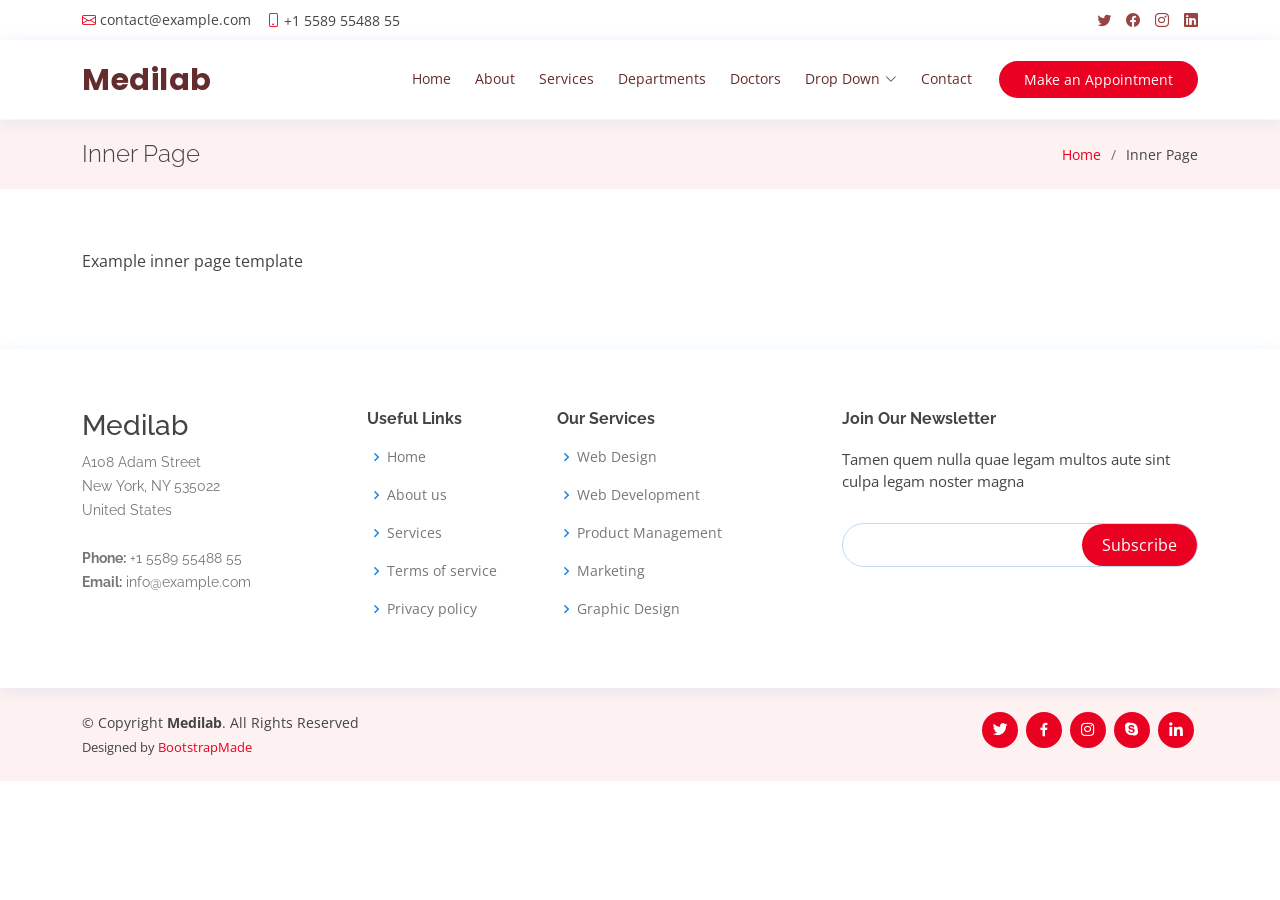
<file: inner-page.html>
<!DOCTYPE html>
<html lang="en">

<head>
  <meta charset="utf-8">
  <meta content="width=device-width, initial-scale=1.0" name="viewport">

  <title>Inner Page - Medilab Bootstrap Template</title>
  <meta content="" name="description">
  <meta content="" name="keywords">

  <!-- Favicons -->
  <link href="assets/img/favicon.png" rel="icon">
  <link href="assets/img/apple-touch-icon.png" rel="apple-touch-icon">

  <!-- Google Fonts -->
  <link href="https://fonts.googleapis.com/css?family=Open+Sans:300,300i,400,400i,600,600i,700,700i|Raleway:300,300i,400,400i,500,500i,600,600i,700,700i|Poppins:300,300i,400,400i,500,500i,600,600i,700,700i" rel="stylesheet">

  <!-- Vendor CSS Files -->
  <link href="assets/vendor/fontawesome-free/css/all.min.css" rel="stylesheet">
  <link href="assets/vendor/animate.css/animate.min.css" rel="stylesheet">
  <link href="assets/vendor/bootstrap/css/bootstrap.min.css" rel="stylesheet">
  <link href="assets/vendor/bootstrap-icons/bootstrap-icons.css" rel="stylesheet">
  <link href="assets/vendor/boxicons/css/boxicons.min.css" rel="stylesheet">
  <link href="assets/vendor/glightbox/css/glightbox.min.css" rel="stylesheet">
  <link href="assets/vendor/remixicon/remixicon.css" rel="stylesheet">
  <link href="assets/vendor/swiper/swiper-bundle.min.css" rel="stylesheet">

  <!-- Template Main CSS File -->
  <link href="assets/css/style.css" rel="stylesheet">

  <!-- =======================================================
  * Template Name: Medilab - v4.9.1
  * Template URL: https://bootstrapmade.com/medilab-free-medical-bootstrap-theme/
  * Author: BootstrapMade.com
  * License: https://bootstrapmade.com/license/
  ======================================================== -->
</head>

<body>

  <!-- ======= Top Bar ======= -->
  <div id="topbar" class="d-flex align-items-center fixed-top">
    <div class="container d-flex justify-content-between">
      <div class="contact-info d-flex align-items-center">
        <i class="bi bi-envelope"></i> <a href="mailto:contact@example.com">contact@example.com</a>
        <i class="bi bi-phone"></i> +1 5589 55488 55
      </div>
      <div class="d-none d-lg-flex social-links align-items-center">
        <a href="#" class="twitter"><i class="bi bi-twitter"></i></a>
        <a href="#" class="facebook"><i class="bi bi-facebook"></i></a>
        <a href="#" class="instagram"><i class="bi bi-instagram"></i></a>
        <a href="#" class="linkedin"><i class="bi bi-linkedin"></i></i></a>
      </div>
    </div>
  </div>

  <!-- ======= Header ======= -->
  <header id="header" class="fixed-top">
    <div class="container d-flex align-items-center">

      <h1 class="logo me-auto"><a href="index.html">Medilab</a></h1>
      <!-- Uncomment below if you prefer to use an image logo -->
      <!-- <a href="index.html" class="logo me-auto"><img src="assets/img/logo.png" alt="" class="img-fluid"></a>-->

      <nav id="navbar" class="navbar order-last order-lg-0">
        <ul>
          <li><a class="nav-link scrollto " href="#hero">Home</a></li>
          <li><a class="nav-link scrollto" href="#about">About</a></li>
          <li><a class="nav-link scrollto" href="#services">Services</a></li>
          <li><a class="nav-link scrollto" href="#departments">Departments</a></li>
          <li><a class="nav-link scrollto" href="#doctors">Doctors</a></li>
          <li class="dropdown"><a href="#"><span>Drop Down</span> <i class="bi bi-chevron-down"></i></a>
            <ul>
              <li><a href="#">Drop Down 1</a></li>
              <li class="dropdown"><a href="#"><span>Deep Drop Down</span> <i class="bi bi-chevron-right"></i></a>
                <ul>
                  <li><a href="#">Deep Drop Down 1</a></li>
                  <li><a href="#">Deep Drop Down 2</a></li>
                  <li><a href="#">Deep Drop Down 3</a></li>
                  <li><a href="#">Deep Drop Down 4</a></li>
                  <li><a href="#">Deep Drop Down 5</a></li>
                </ul>
              </li>
              <li><a href="#">Drop Down 2</a></li>
              <li><a href="#">Drop Down 3</a></li>
              <li><a href="#">Drop Down 4</a></li>
            </ul>
          </li>
          <li><a class="nav-link scrollto" href="#contact">Contact</a></li>
        </ul>
        <i class="bi bi-list mobile-nav-toggle"></i>
      </nav><!-- .navbar -->

      <a href="#appointment" class="appointment-btn scrollto"><span class="d-none d-md-inline">Make an</span> Appointment</a>

    </div>
  </header><!-- End Header -->

  <main id="main">

    <!-- ======= Breadcrumbs Section ======= -->
    <section class="breadcrumbs">
      <div class="container">

        <div class="d-flex justify-content-between align-items-center">
          <h2>Inner Page</h2>
          <ol>
            <li><a href="index.html">Home</a></li>
            <li>Inner Page</li>
          </ol>
        </div>

      </div>
    </section><!-- End Breadcrumbs Section -->

    <section class="inner-page">
      <div class="container">
        <p>
          Example inner page template
        </p>
      </div>
    </section>

  </main><!-- End #main -->

  <!-- ======= Footer ======= -->
  <footer id="footer">

    <div class="footer-top">
      <div class="container">
        <div class="row">

          <div class="col-lg-3 col-md-6 footer-contact">
            <h3>Medilab</h3>
            <p>
              A108 Adam Street <br>
              New York, NY 535022<br>
              United States <br><br>
              <strong>Phone:</strong> +1 5589 55488 55<br>
              <strong>Email:</strong> info@example.com<br>
            </p>
          </div>

          <div class="col-lg-2 col-md-6 footer-links">
            <h4>Useful Links</h4>
            <ul>
              <li><i class="bx bx-chevron-right"></i> <a href="#">Home</a></li>
              <li><i class="bx bx-chevron-right"></i> <a href="#">About us</a></li>
              <li><i class="bx bx-chevron-right"></i> <a href="#">Services</a></li>
              <li><i class="bx bx-chevron-right"></i> <a href="#">Terms of service</a></li>
              <li><i class="bx bx-chevron-right"></i> <a href="#">Privacy policy</a></li>
            </ul>
          </div>

          <div class="col-lg-3 col-md-6 footer-links">
            <h4>Our Services</h4>
            <ul>
              <li><i class="bx bx-chevron-right"></i> <a href="#">Web Design</a></li>
              <li><i class="bx bx-chevron-right"></i> <a href="#">Web Development</a></li>
              <li><i class="bx bx-chevron-right"></i> <a href="#">Product Management</a></li>
              <li><i class="bx bx-chevron-right"></i> <a href="#">Marketing</a></li>
              <li><i class="bx bx-chevron-right"></i> <a href="#">Graphic Design</a></li>
            </ul>
          </div>

          <div class="col-lg-4 col-md-6 footer-newsletter">
            <h4>Join Our Newsletter</h4>
            <p>Tamen quem nulla quae legam multos aute sint culpa legam noster magna</p>
            <form action="" method="post">
              <input type="email" name="email"><input type="submit" value="Subscribe">
            </form>
          </div>

        </div>
      </div>
    </div>

    <div class="container d-md-flex py-4">

      <div class="me-md-auto text-center text-md-start">
        <div class="copyright">
          &copy; Copyright <strong><span>Medilab</span></strong>. All Rights Reserved
        </div>
        <div class="credits">
          <!-- All the links in the footer should remain intact. -->
          <!-- You can delete the links only if you purchased the pro version. -->
          <!-- Licensing information: https://bootstrapmade.com/license/ -->
          <!-- Purchase the pro version with working PHP/AJAX contact form: https://bootstrapmade.com/medilab-free-medical-bootstrap-theme/ -->
          Designed by <a href="https://bootstrapmade.com/">BootstrapMade</a>
        </div>
      </div>
      <div class="social-links text-center text-md-right pt-3 pt-md-0">
        <a href="#" class="twitter"><i class="bx bxl-twitter"></i></a>
        <a href="#" class="facebook"><i class="bx bxl-facebook"></i></a>
        <a href="#" class="instagram"><i class="bx bxl-instagram"></i></a>
        <a href="#" class="google-plus"><i class="bx bxl-skype"></i></a>
        <a href="#" class="linkedin"><i class="bx bxl-linkedin"></i></a>
      </div>
    </div>
  </footer><!-- End Footer -->

  <div id="preloader"></div>
  <a href="#" class="back-to-top d-flex align-items-center justify-content-center"><i class="bi bi-arrow-up-short"></i></a>

  <!-- Vendor JS Files -->
  <script src="assets/vendor/purecounter/purecounter_vanilla.js"></script>
  <script src="assets/vendor/bootstrap/js/bootstrap.bundle.min.js"></script>
  <script src="assets/vendor/glightbox/js/glightbox.min.js"></script>
  <script src="assets/vendor/swiper/swiper-bundle.min.js"></script>
  <script src="assets/vendor/php-email-form/validate.js"></script>

  <!-- Template Main JS File -->
  <script src="assets/js/main.js"></script>

</body>

</html>
</file>
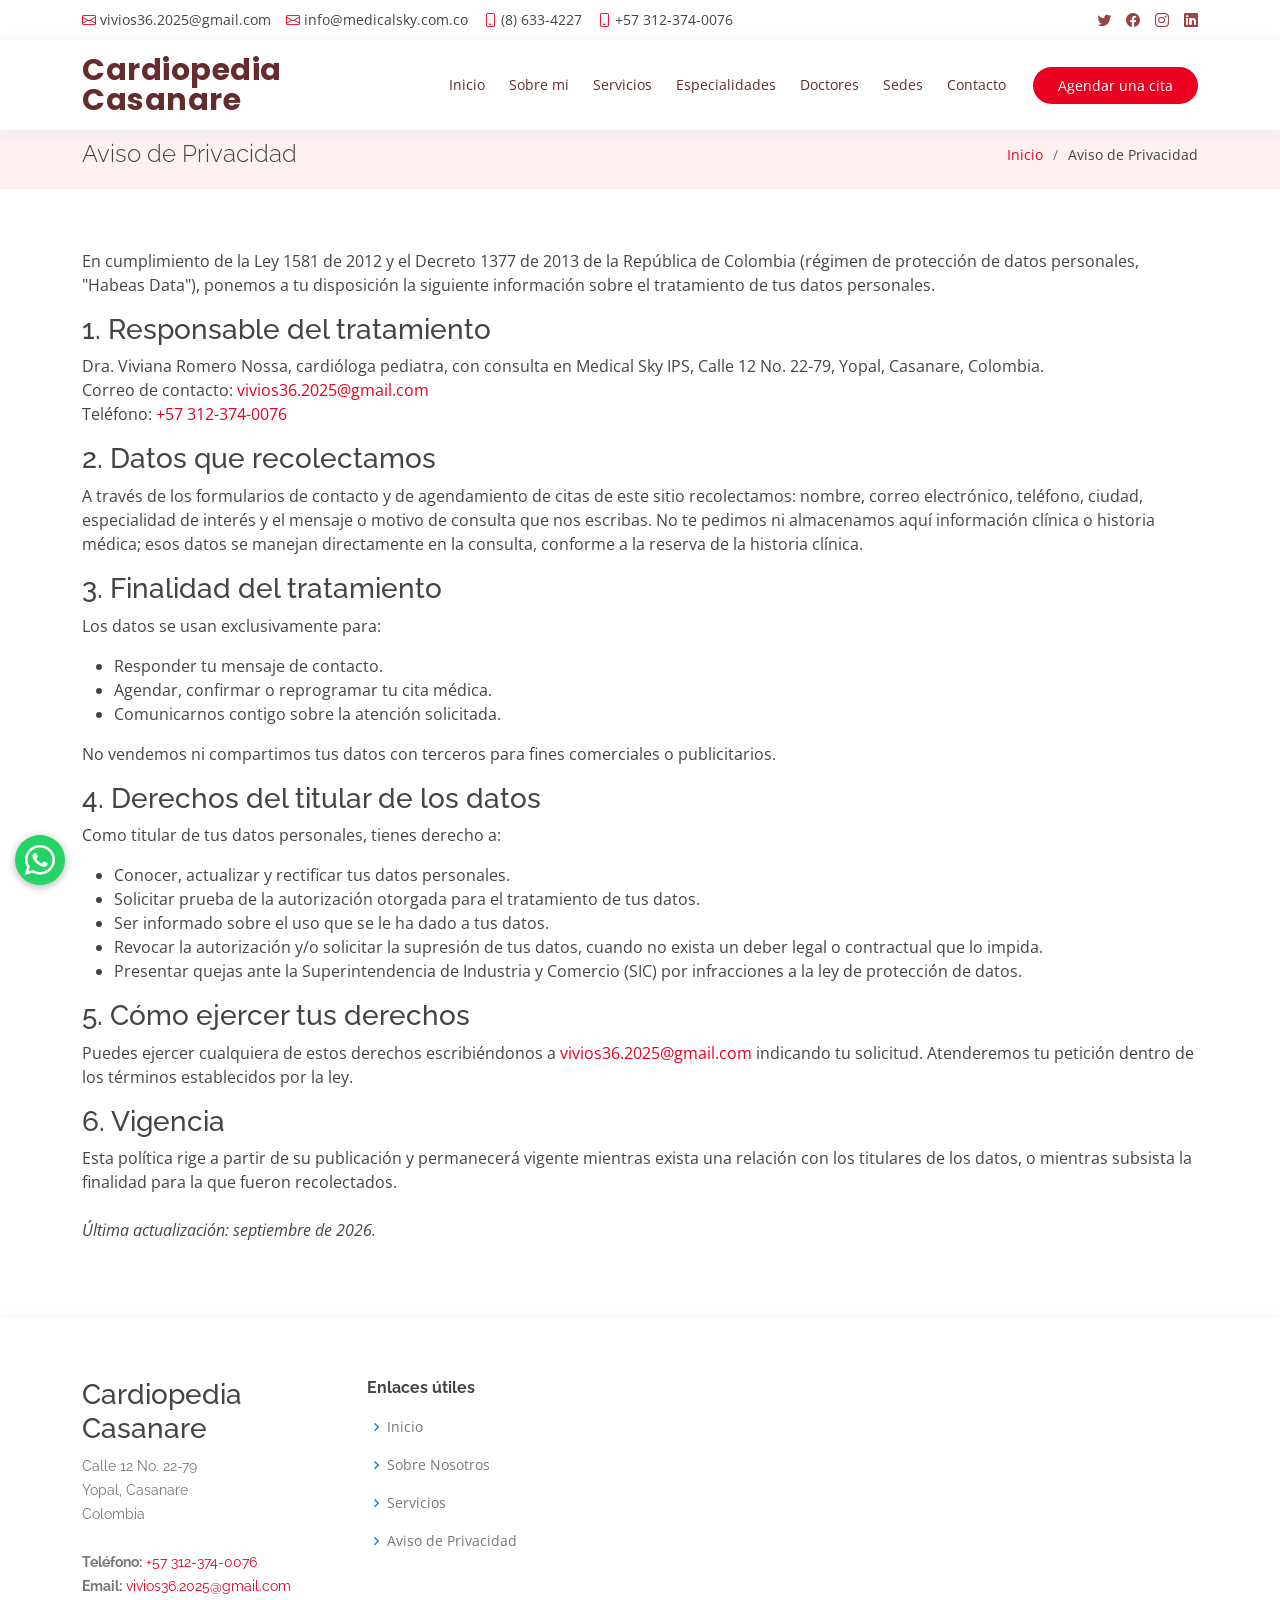
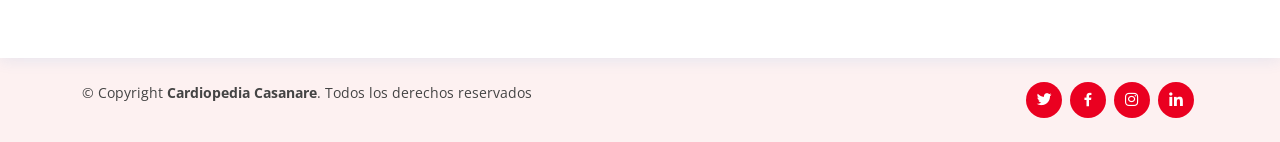
<file: privacidad.html>
<!DOCTYPE html>
<html lang="es">

<head>
  <meta charset="utf-8">
  <meta content="width=device-width, initial-scale=1.0" name="viewport">

  <title>Aviso de Privacidad - Dra. Romero Nossa</title>
  <meta content="Aviso de privacidad y política de tratamiento de datos personales de la Dra. Viviana Romero Nossa, cardióloga pediatra en Yopal, Casanare." name="description">
  <meta content="noindex, follow" name="robots">

  <!-- Favicons -->
  <link href="assets/img/favicon.png" rel="icon">
  <link href="assets/img/apple-touch-icon.png" rel="apple-touch-icon">

  <!-- Google Fonts -->
  <link href="https://fonts.googleapis.com/css?family=Open+Sans:300,300i,400,400i,600,600i,700,700i|Raleway:300,300i,400,400i,500,500i,600,600i,700,700i|Poppins:300,300i,400,400i,500,500i,600,600i,700,700i" rel="stylesheet">

  <!-- Vendor CSS Files -->
  <link href="assets/vendor/fontawesome-free/css/all.min.css" rel="stylesheet">
  <link href="assets/vendor/animate.css/animate.min.css" rel="stylesheet">
  <link href="assets/vendor/bootstrap/css/bootstrap.min.css" rel="stylesheet">
  <link href="assets/vendor/bootstrap-icons/bootstrap-icons.css" rel="stylesheet">
  <link href="assets/vendor/boxicons/css/boxicons.min.css" rel="stylesheet">
  <link href="assets/vendor/glightbox/css/glightbox.min.css" rel="stylesheet">
  <link href="assets/vendor/remixicon/remixicon.css" rel="stylesheet">
  <link href="assets/vendor/swiper/swiper-bundle.min.css" rel="stylesheet">

  <!-- Template Main CSS File -->
  <link href="assets/css/style.css" rel="stylesheet">

  <!-- =======================================================
  * Template Name: Medilab - v4.9.1
  * Template URL: https://bootstrapmade.com/medilab-free-medical-bootstrap-theme/
  * Author: BootstrapMade.com
  * License: https://bootstrapmade.com/license/
  ======================================================== -->
</head>

<body>

  <!-- ======= Top Bar ======= -->
  <div id="topbar" class="d-flex align-items-center fixed-top">
    <div class="container d-flex justify-content-between">
      <div class="contact-info d-flex align-items-center">
        <i class="bi bi-envelope"></i> <a href="mailto:vivios36.2025@gmail.com">vivios36.2025@gmail.com</a>
        <i class="bi bi-envelope"></i> <a href="mailto:info@medicalsky.com.co">info@medicalsky.com.co</a>
        <i class="bi bi-phone"></i> <a href="tel:+5786334227">(8) 633-4227</a>
        <i class="bi bi-phone"></i> <a href="tel:+573123740076">+57 312-374-0076</a>
      </div>
      <div class="d-none d-lg-flex social-links align-items-center">
        <a href="#" class="twitter"><i class="bi bi-twitter"></i></a>
        <a href="#" class="facebook"><i class="bi bi-facebook"></i></a>
        <a href="#" class="instagram"><i class="bi bi-instagram"></i></a>
        <a href="#" class="linkedin"><i class="bi bi-linkedin"></i></a>
      </div>
    </div>
  </div>

  <!-- ======= Header ======= -->
  <header id="header" class="fixed-top">
    <div class="container d-flex align-items-center">

      <h1 class="logo me-auto"><a href="index.html">Cardiopedia Casanare</a></h1>

      <nav id="navbar" class="navbar order-last order-lg-0">
        <ul>
          <li><a class="nav-link scrollto" href="index.html#hero">Inicio</a></li>
          <li><a class="nav-link scrollto" href="index.html#about">Sobre mi</a></li>
          <li><a class="nav-link scrollto" href="index.html#services">Servicios</a></li>
          <li><a class="nav-link scrollto" href="index.html#especialidades">Especialidades</a></li>
          <li><a class="nav-link scrollto" href="index.html#doctors">Doctores</a></li>
          <li><a class="nav-link scrollto" href="index.html#sedes">Sedes</a></li>
          <li><a class="nav-link scrollto" href="index.html#contact">Contacto</a></li>
        </ul>
        <i class="bi bi-list mobile-nav-toggle"></i>
      </nav><!-- .navbar -->

      <a href="index.html#appointment" class="appointment-btn scrollto"><span class="d-none d-md-inline">Agendar una</span> cita</a>

    </div>
  </header><!-- End Header -->

  <main id="main">

    <!-- ======= Breadcrumbs Section ======= -->
    <section class="breadcrumbs">
      <div class="container">

        <div class="d-flex justify-content-between align-items-center">
          <h2>Aviso de Privacidad</h2>
          <ol>
            <li><a href="index.html">Inicio</a></li>
            <li>Aviso de Privacidad</li>
          </ol>
        </div>

      </div>
    </section><!-- End Breadcrumbs Section -->

    <section class="inner-page">
      <div class="container">

        <p>En cumplimiento de la Ley 1581 de 2012 y el Decreto 1377 de 2013 de la República de Colombia (régimen de protección de datos personales, "Habeas Data"), ponemos a tu disposición la siguiente información sobre el tratamiento de tus datos personales.</p>

        <h3>1. Responsable del tratamiento</h3>
        <p>
          Dra. Viviana Romero Nossa, cardióloga pediatra, con consulta en Medical Sky IPS, Calle 12 No. 22-79, Yopal, Casanare, Colombia.<br>
          Correo de contacto: <a href="mailto:vivios36.2025@gmail.com">vivios36.2025@gmail.com</a><br>
          Teléfono: <a href="tel:+573123740076">+57 312-374-0076</a>
        </p>

        <h3>2. Datos que recolectamos</h3>
        <p>A través de los formularios de contacto y de agendamiento de citas de este sitio recolectamos: nombre, correo electrónico, teléfono, ciudad, especialidad de interés y el mensaje o motivo de consulta que nos escribas. No te pedimos ni almacenamos aquí información clínica o historia médica; esos datos se manejan directamente en la consulta, conforme a la reserva de la historia clínica.</p>

        <h3>3. Finalidad del tratamiento</h3>
        <p>Los datos se usan exclusivamente para:</p>
        <ul>
          <li>Responder tu mensaje de contacto.</li>
          <li>Agendar, confirmar o reprogramar tu cita médica.</li>
          <li>Comunicarnos contigo sobre la atención solicitada.</li>
        </ul>
        <p>No vendemos ni compartimos tus datos con terceros para fines comerciales o publicitarios.</p>

        <h3>4. Derechos del titular de los datos</h3>
        <p>Como titular de tus datos personales, tienes derecho a:</p>
        <ul>
          <li>Conocer, actualizar y rectificar tus datos personales.</li>
          <li>Solicitar prueba de la autorización otorgada para el tratamiento de tus datos.</li>
          <li>Ser informado sobre el uso que se le ha dado a tus datos.</li>
          <li>Revocar la autorización y/o solicitar la supresión de tus datos, cuando no exista un deber legal o contractual que lo impida.</li>
          <li>Presentar quejas ante la Superintendencia de Industria y Comercio (SIC) por infracciones a la ley de protección de datos.</li>
        </ul>

        <h3>5. Cómo ejercer tus derechos</h3>
        <p>Puedes ejercer cualquiera de estos derechos escribiéndonos a <a href="mailto:vivios36.2025@gmail.com">vivios36.2025@gmail.com</a> indicando tu solicitud. Atenderemos tu petición dentro de los términos establecidos por la ley.</p>

        <h3>6. Vigencia</h3>
        <p>Esta política rige a partir de su publicación y permanecerá vigente mientras exista una relación con los titulares de los datos, o mientras subsista la finalidad para la que fueron recolectados.</p>

        <p class="fst-italic mt-4">Última actualización: septiembre de 2026.</p>

      </div>
    </section>

  </main><!-- End #main -->

  <!-- ======= Footer ======= -->
  <footer id="footer">

    <div class="footer-top">
      <div class="container">
        <div class="row">

          <div class="col-lg-3 col-md-6 footer-contact">
            <h3>Cardiopedia Casanare</h3>
            <p>
              Calle 12 No. 22-79 <br>
              Yopal, Casanare<br>
              Colombia <br><br>
              <strong>Teléfono:</strong> <a href="tel:+573123740076">+57 312-374-0076</a><br>
              <strong>Email:</strong> <a href="mailto:vivios36.2025@gmail.com">vivios36.2025@gmail.com</a><br>
            </p>
          </div>

          <div class="col-lg-2 col-md-6 footer-links">
            <h4>Enlaces útiles</h4>
            <ul>
              <li><i class="bx bx-chevron-right"></i> <a href="index.html">Inicio</a></li>
              <li><i class="bx bx-chevron-right"></i> <a href="index.html#about">Sobre Nosotros</a></li>
              <li><i class="bx bx-chevron-right"></i> <a href="index.html#services">Servicios</a></li>
              <li><i class="bx bx-chevron-right"></i> <a href="privacidad.html">Aviso de Privacidad</a></li>
            </ul>
          </div>

        </div>
      </div>
    </div>

    <div class="container d-md-flex py-4">

      <div class="me-md-auto text-center text-md-start">
        <div class="copyright">
          &copy; Copyright <strong><span>Cardiopedia Casanare</span></strong>. Todos los derechos reservados
        </div>
      </div>
      <div class="social-links text-center text-md-right pt-3 pt-md-0">
        <a href="#" class="twitter"><i class="bx bxl-twitter"></i></a>
        <a href="#" class="facebook"><i class="bx bxl-facebook"></i></a>
        <a href="#" class="instagram"><i class="bx bxl-instagram"></i></a>
        <a href="#" class="linkedin"><i class="bx bxl-linkedin"></i></a>
      </div>
    </div>
  </footer><!-- End Footer -->

  <div id="preloader"></div>
  <a href="#" class="back-to-top d-flex align-items-center justify-content-center"><i class="bi bi-arrow-up-short"></i></a>
  <a href="https://wa.me/573001863974?text=Hola%2C%20quisiera%20agendar%20una%20cita" class="whatsapp-btn d-flex align-items-center justify-content-center" target="_blank" rel="noopener" aria-label="Escríbenos por WhatsApp"><i class="bi bi-whatsapp"></i></a>

  <!-- Vendor JS Files -->
  <script src="assets/vendor/purecounter/purecounter_vanilla.js"></script>
  <script src="assets/vendor/bootstrap/js/bootstrap.bundle.min.js"></script>
  <script src="assets/vendor/glightbox/js/glightbox.min.js"></script>
  <script src="assets/vendor/swiper/swiper-bundle.min.js"></script>
  <script src="assets/vendor/php-email-form/validate.js"></script>

  <!-- Template Main JS File -->
  <script src="assets/js/main.js"></script>

</body>

</html>
</file>
<file: assets/css/style.css>
/**
* Template Name: Medilab - v4.9.1
* Template URL: https://bootstrapmade.com/medilab-free-medical-bootstrap-theme/
* Author: BootstrapMade.com
* License: https://bootstrapmade.com/license/
*/

/*--------------------------------------------------------------
# General
--------------------------------------------------------------*/
body {
  font-family: "Open Sans", sans-serif;
  color: #444444;
}

a {
  color: #EA0020;
  text-decoration: none;
}

a:hover {
  color: #FF4B6D ;
  text-decoration: none;
}

h1,
h2,
h3,
h4,
h5,
h6 {
  font-family: "Raleway", sans-serif;
}

/*--------------------------------------------------------------
# Preloader
--------------------------------------------------------------*/
#preloader {
  position: fixed;
  top: 0;
  left: 0;
  right: 0;
  bottom: 0;
  z-index: 9999;
  overflow: hidden;
  background: #fff;
}

#preloader:before {
  content: "";
  position: fixed;
  top: calc(50% - 30px);
  left: calc(50% - 30px);
  border: 6px solid #EA0020;
  border-top-color: #f9d1d1;
  border-radius: 50%;
  width: 60px;
  height: 60px;
  -webkit-animation: animate-preloader 1s linear infinite;
  animation: animate-preloader 1s linear infinite;
}

@-webkit-keyframes animate-preloader {
  0% {
    transform: rotate(0deg);
  }

  100% {
    transform: rotate(360deg);
  }
}

@keyframes animate-preloader {
  0% {
    transform: rotate(0deg);
  }

  100% {
    transform: rotate(360deg);
  }
}

/*--------------------------------------------------------------
# Back to top button
--------------------------------------------------------------*/
.back-to-top {
  position: fixed;
  visibility: hidden;
  opacity: 0;
  right: 15px;
  bottom: 15px;
  z-index: 996;
  background: #EA0020;
  width: 40px;
  height: 40px;
  border-radius: 4px;
  transition: all 0.4s;
}

.back-to-top i {
  font-size: 28px;
  color: #fff;
  line-height: 0;
}

.back-to-top:hover {
  background: #e52929;
  color: #fff;
}

.back-to-top.active {
  visibility: visible;
  opacity: 1;
}

.whatsapp-btn {
  position: fixed;
  left: 15px;
  bottom: 15px;
  z-index: 996;
  background: #25D366;
  width: 50px;
  height: 50px;
  border-radius: 50%;
  box-shadow: 0 2px 8px rgba(0, 0, 0, 0.3);
  transition: all 0.4s;
}

.whatsapp-btn i {
  font-size: 30px;
  color: #fff;
  line-height: 0;
}

.whatsapp-btn:hover {
  background: #1ebc59;
}

.datepicker-dropdown {
  padding: 20px !important;
}

/*--------------------------------------------------------------
# Top Bar
--------------------------------------------------------------*/
#topbar {
  background: #fff;
  height: 40px;
  font-size: 14px;
  transition: all 0.5s;
  z-index: 996;
}

#topbar.topbar-scrolled {
  top: -40px;
}

#topbar .contact-info a {
  line-height: 1;
  color: #444444;
  transition: 0.3s;
}

#topbar .contact-info a:hover {
  color: #EA0020;
}

#topbar .contact-info i {
  color: #EA0020;
  padding-right: 4px;
  margin-left: 15px;
  line-height: 0;
}

#topbar .contact-info i:first-child {
  margin-left: 0;
}

#topbar .social-links a {
  color: #994343;
  padding-left: 15px;
  display: inline-block;
  line-height: 1px;
  transition: 0.3s;
}

#topbar .social-links a:hover {
  color: #EA0020;
}

#topbar .social-links a:first-child {
  border-left: 0;
}

/*--------------------------------------------------------------
# Header
--------------------------------------------------------------*/
#header {
  background: #fff;
  transition: all 0.5s;
  z-index: 997;
  padding: 15px 0;
  top: 40px;
  box-shadow: 0px 2px 15px rgba(25, 119, 204, 0.1);
}

#header.header-scrolled {
  top: 0;
}

#header .logo {
  font-size: 30px;
  margin: 0;
  padding: 0;
  line-height: 1;
  font-weight: 700;
  letter-spacing: 0.5px;
  font-family: "Poppins", sans-serif;
}

#header .logo a {
  color: #642c2c;
}

#header .logo img {
  max-height: 40px;
}

/**
* Appointment Button *
*/
.appointment-btn {
  margin-left: 25px;
  background: #EA0020;
  color: #fff;
  border-radius: 50px;
  padding: 8px 25px;
  white-space: nowrap;
  transition: 0.3s;
  font-size: 14px;
  display: inline-block;
}

.appointment-btn:hover {
  background: #b51616;
  color: #fff;
}

@media (max-width: 768px) {
  .appointment-btn {
    margin: 0 15px 0 0;
    padding: 6px 18px;
  }
}

/*--------------------------------------------------------------
# Navigation Menu
--------------------------------------------------------------*/
/**
* Desktop Navigation 
*/
.navbar {
  padding: 0;
}

.navbar ul {
  margin: 0;
  padding: 0;
  display: flex;
  list-style: none;
  align-items: center;
}

.navbar li {
  position: relative;
}

.navbar>ul>li {
  position: relative;
  white-space: nowrap;
  padding: 8px 0 8px 20px;
}

.navbar a,
.navbar a:focus {
  display: flex;
  align-items: center;
  justify-content: space-between;
  font-size: 14px;
  color: #642c2c;
  white-space: nowrap;
  transition: 0.3s;
  border-bottom: 2px solid #fff;
  padding: 5px 2px;
}

.navbar a i,
.navbar a:focus i {
  font-size: 12px;
  line-height: 0;
  margin-left: 5px;
}

.navbar a:hover,
.navbar .active,
.navbar .active:focus,
.navbar li:hover>a {
  color: #EA0020;
  border-color: #EA0020;
}

.navbar .dropdown ul {
  display: block;
  position: absolute;
  left: 20px;
  top: calc(100% + 30px);
  margin: 0;
  padding: 10px 0;
  z-index: 99;
  opacity: 0;
  visibility: hidden;
  background: #fff;
  box-shadow: 0px 0px 30px rgba(127, 137, 161, 0.25);
  transition: 0.3s;
}

.navbar .dropdown ul li {
  min-width: 200px;
}

.navbar .dropdown ul a {
  padding: 10px 20px;
  font-size: 14px;
  font-weight: 500;
  text-transform: none;
  color: #440808;
  border: none;
}

.navbar .dropdown ul a i {
  font-size: 12px;
}

.navbar .dropdown ul a:hover,
.navbar .dropdown ul .active:hover,
.navbar .dropdown ul li:hover>a {
  color: #EA0020;
}

.navbar .dropdown:hover>ul {
  opacity: 1;
  top: 100%;
  visibility: visible;
}

.navbar .dropdown .dropdown ul {
  top: 0;
  left: calc(100% - 30px);
  visibility: hidden;
}

.navbar .dropdown .dropdown:hover>ul {
  opacity: 1;
  top: 0;
  left: 100%;
  visibility: visible;
}

@media (max-width: 1366px) {
  .navbar .dropdown .dropdown ul {
    left: -90%;
  }

  .navbar .dropdown .dropdown:hover>ul {
    left: -100%;
  }
}

/**
* Mobile Navigation 
*/
.mobile-nav-toggle {
  color: #642c2c;
  font-size: 28px;
  cursor: pointer;
  display: none;
  line-height: 0;
  transition: 0.5s;
}

.mobile-nav-toggle.bi-x {
  color: #fff;
}

@media (max-width: 991px) {
  .mobile-nav-toggle {
    display: block;
  }

  .navbar ul {
    display: none;
  }
}

.navbar-mobile {
  position: fixed;
  overflow: hidden;
  top: 0;
  right: 0;
  left: 0;
  bottom: 0;
  background: rgba(28, 47, 65, 0.9);
  transition: 0.3s;
  z-index: 999;
}

.navbar-mobile .mobile-nav-toggle {
  position: absolute;
  top: 15px;
  right: 15px;
}

.navbar-mobile ul {
  display: block;
  position: absolute;
  top: 55px;
  right: 15px;
  bottom: 15px;
  left: 15px;
  padding: 10px 0;
  background-color: #fff;
  overflow-y: auto;
  transition: 0.3s;
}

.navbar-mobile>ul>li {
  padding: 0;
}

.navbar-mobile a,
.navbar-mobile a:focus {
  padding: 10px 20px;
  font-size: 15px;
  color: #642c2c;
  border: none;
}

.navbar-mobile a:hover,
.navbar-mobile .active,
.navbar-mobile li:hover>a {
  color: #EA0020;
}

.navbar-mobile .getstarted,
.navbar-mobile .getstarted:focus {
  margin: 15px;
}

.navbar-mobile .dropdown ul {
  position: static;
  display: none;
  margin: 10px 20px;
  padding: 10px 0;
  z-index: 99;
  opacity: 1;
  visibility: visible;
  background: #fff;
  box-shadow: 0px 0px 30px rgba(127, 137, 161, 0.25);
}

.navbar-mobile .dropdown ul li {
  min-width: 200px;
}

.navbar-mobile .dropdown ul a {
  padding: 10px 20px;
}

.navbar-mobile .dropdown ul a i {
  font-size: 12px;
}

.navbar-mobile .dropdown ul a:hover,
.navbar-mobile .dropdown ul .active:hover,
.navbar-mobile .dropdown ul li:hover>a {
  color: #EA0020;
}

.navbar-mobile .dropdown>.dropdown-active {
  display: block;
}

/*--------------------------------------------------------------
# Hero Section
--------------------------------------------------------------*/
#hero {
  width: 100%;
  height: 90vh;
  background: url("../img/Cardiologa_pediatra_colombia.jpg") bottom center;
  background-size: cover;
  margin-bottom: -200px;
}

#hero .container {
  position: relative;
}

#hero h1 {
  margin: 0;
  font-size: 48px;
  font-weight: 700;
  line-height: 56px;
  text-transform: uppercase;
  color: #642c2c;
}

#hero h2 {
  color: #642c2c;
  margin: 10px 0 0 0;
  font-size: 24px;
}

#hero .btn-get-started {
  font-family: "Raleway", sans-serif;
  text-transform: uppercase;
  font-weight: 500;
  font-size: 14px;
  letter-spacing: 1px;
  display: inline-block;
  padding: 12px 35px;
  margin-top: 30px;
  border-radius: 50px;
  transition: 0.5s;
  color: #fff;
  background: #EA0020;
}

#hero .btn-get-started:hover {
  background: #FF4B6D  ;
}

@media (min-width: 1024px) {
  #hero {
    background-attachment: fixed;
  }
}

@media (max-width: 992px) {
  #hero {
    margin-bottom: 0;
    height: 100vh;
  }

  #hero .container {
    padding-bottom: 63px;
  }

  #hero h1 {
    font-size: 28px;
    line-height: 36px;
  }

  #hero h2 {
    font-size: 18px;
    line-height: 24px;
    margin-bottom: 30px;
  }
}

@media (max-height: 600px) {
  #hero {
    height: 110vh;
  }
}



/*--------------------------------------------------------------
# Sections General
--------------------------------------------------------------*/
section {
  padding: 60px 0;
  overflow: hidden;
}

.section-bg {
  background-color: #fdf1f1;
}

.section-title {
  text-align: center;
  padding-bottom: 30px;
}

.section-title h2 {
  font-size: 32px;
  font-weight: bold;
  margin-bottom: 20px;
  padding-bottom: 20px;
  position: relative;
  color: #642c2c;
}

.section-title h2::before {
  content: "";
  position: absolute;
  display: block;
  width: 120px;
  height: 1px;
  background: #ddd;
  bottom: 1px;
  left: calc(50% - 60px);
}

.section-title h2::after {
  content: "";
  position: absolute;
  display: block;
  width: 40px;
  height: 3px;
  background: #EA0020;
  bottom: 0;
  left: calc(50% - 20px);
}

.section-title p {
  margin-bottom: 0;
}

/*--------------------------------------------------------------
# Breadcrumbs
--------------------------------------------------------------*/
.breadcrumbs {
  padding: 20px 0;
  background-color: #fdf1f1;
  min-height: 40px;
  margin-top: 120px;
}

@media (max-width: 992px) {
  .breadcrumbs {
    margin-top: 100px;
  }
}

.breadcrumbs h2 {
  font-size: 24px;
  font-weight: 300;
  margin: 0;
}

@media (max-width: 992px) {
  .breadcrumbs h2 {
    margin: 0 0 10px 0;
  }
}

.breadcrumbs ol {
  display: flex;
  flex-wrap: wrap;
  list-style: none;
  padding: 0;
  margin: 0;
  font-size: 14px;
}

.breadcrumbs ol li+li {
  padding-left: 10px;
}

.breadcrumbs ol li+li::before {
  display: inline-block;
  padding-right: 10px;
  color: #6c757d;
  content: "/";
}

@media (max-width: 768px) {
  .breadcrumbs .d-flex {
    display: block !important;
  }

  .breadcrumbs ol {
    display: block;
  }

  .breadcrumbs ol li {
    display: inline-block;
  }
}

/*--------------------------------------------------------------
# Why Us
--------------------------------------------------------------*/
.why-us .content {
  padding: 30px;
  background: #EA0020;
  border-radius: 4px;
  color: #fff;
}

.why-us .content h3 {
  font-weight: 700;
  font-size: 34px;
  margin-bottom: 30px;
}

.why-us .content p {
  margin-bottom: 30px;
}

.why-us .content .more-btn {
  display: inline-block;
  background: rgba(255, 255, 255, 0.2);
  padding: 6px 30px 8px 30px;
  color: #fff;
  border-radius: 50px;
  transition: all ease-in-out 0.4s;
}

.why-us .content .more-btn i {
  font-size: 14px;
}

.why-us .content .more-btn:hover {
  color: #EA0020;
  background: #fff;
}

.why-us .icon-boxes .icon-box {
  text-align: center;
  border-radius: 10px;
  background: #fff;
  box-shadow: 0px 2px 15px rgba(0, 0, 0, 0.1);
  padding: 40px 30px;
  width: 100%;
}

.why-us .icon-boxes .icon-box i {
  font-size: 40px;
  color: #EA0020;
  margin-bottom: 30px;
}

.why-us .icon-boxes .icon-box h4 {
  font-size: 20px;
  font-weight: 700;
  margin: 0 0 30px 0;
}

.why-us .icon-boxes .icon-box p {
  font-size: 15px;
  color: #848484;
}

/*--------------------------------------------------------------
# About
--------------------------------------------------------------*/
.about .icon-boxes h4 {
  font-size: 18px;
  color: #ab4b4b;

  margin-bottom: 15px;
}

.about .icon-boxes h3 {
  font-size: 28px;
  font-weight: 700;
  color: #642c2c;
  margin-bottom: 15px;
}

.about .icon-box {
  margin-top: 40px;
}

.about .icon-box .icon {
  float: left;
  display: flex;
  align-items: center;
  justify-content: center;
  width: 64px;
  height: 64px;
  border: 2px solid #f18d8d;
  border-radius: 50px;
  transition: 0.5s;
}

.about .icon-box .icon i {
  color: #EA0020;
  font-size: 32px;
}

.about .icon-box:hover .icon {
  background: #EA0020;
  border-color: #EA0020;
}

.about .icon-box:hover .icon i {
  color: #fff;
}

.about .icon-box .title {
  margin-left: 85px;
  font-weight: 700;
  margin-bottom: 10px;
  font-size: 18px;
}

.about .icon-box .title a {
  color: #403434;
  transition: 0.3s;
}

.about .icon-box .title a:hover {
  color: #EA0020;
}

.about .icon-box .description {
  margin-left: 85px;
  line-height: 24px;
  font-size: 14px;
}

.about .video-box {
  background: url("../img/viviana_romero.jpg") center center no-repeat;
  background-size: cover;
  min-height: 500px;
}

.about .play-btn {
  width: 94px;
  height: 94px;
  background: radial-gradient(#EA0020 50%, rgba(204, 25, 25, 0.4) 52%);
  border-radius: 50%;
  display: block;
  position: absolute;
  left: calc(50% - 47px);
  top: calc(50% - 47px);
  overflow: hidden;
}

.about .play-btn::after {
  content: "";
  position: absolute;
  left: 50%;
  top: 50%;
  transform: translateX(-40%) translateY(-50%);
  width: 0;
  height: 0;
  border-top: 10px solid transparent;
  border-bottom: 10px solid transparent;
  border-left: 15px solid #fff;
  z-index: 100;
  transition: all 400ms cubic-bezier(0.55, 0.055, 0.675, 0.19);
}

.about .play-btn::before {
  content: "";
  position: absolute;
  width: 120px;
  height: 120px;
  -webkit-animation-delay: 0s;
  animation-delay: 0s;
  -webkit-animation: pulsate-btn 2s;
  animation: pulsate-btn 2s;
  -webkit-animation-direction: forwards;
  animation-direction: forwards;
  -webkit-animation-iteration-count: infinite;
  animation-iteration-count: infinite;
  -webkit-animation-timing-function: steps;
  animation-timing-function: steps;
  opacity: 1;
  border-radius: 50%;
  border: 5px solid rgba(204, 25, 25, 0.7);
  top: -15%;
  left: -15%;
  background: rgba(198, 16, 0, 0);
}

.about .play-btn:hover::after {
  border-left: 15px solid #EA0020;
  transform: scale(20);
}

.about .play-btn:hover::before {
  content: "";
  position: absolute;
  left: 50%;
  top: 50%;
  transform: translateX(-40%) translateY(-50%);
  width: 0;
  height: 0;
  border: none;
  border-top: 10px solid transparent;
  border-bottom: 10px solid transparent;
  border-left: 15px solid #fff;
  z-index: 200;
  -webkit-animation: none;
  animation: none;
  border-radius: 0;
}

@-webkit-keyframes pulsate-btn {
  0% {
    transform: scale(0.6, 0.6);
    opacity: 1;
  }

  100% {
    transform: scale(1, 1);
    opacity: 0;
  }
}

@keyframes pulsate-btn {
  0% {
    transform: scale(0.6, 0.6);
    opacity: 1;
  }

  100% {
    transform: scale(1, 1);
    opacity: 0;
  }
}

/*--------------------------------------------------------------
# Counts
--------------------------------------------------------------*/
.counts {
  background: #fdf1f1;
  padding: 70px 0 60px;
}

.counts .count-box {
  padding: 30px 30px 25px 30px;
  width: 100%;
  position: relative;
  text-align: center;
  background: #fff;
}

.counts .count-box i {
  position: absolute;
  top: -25px;
  left: 50%;
  transform: translateX(-50%);
  font-size: 20px;
  background: #EA0020;
  color: #fff;
  border-radius: 50px;
  display: inline-flex;
  align-items: center;
  justify-content: center;
  width: 48px;
  height: 48px;
}

.counts .count-box span {
  font-size: 36px;
  display: block;
  font-weight: 600;
  color: #082744;
}

.counts .count-box p {
  padding: 0;
  margin: 0;
  font-family: "Raleway", sans-serif;
  font-size: 14px;
}

/*--------------------------------------------------------------
# Services
--------------------------------------------------------------*/
.services .icon-box {
  text-align: center;
  border: 1px solid #edd5d5;
  padding: 80px 20px;
  transition: all ease-in-out 0.3s;
}

.services .icon-box .icon {
  margin: 0 auto;
  width: 64px;
  height: 64px;
  background: #EA0020;
  border-radius: 5px;
  transition: all 0.3s ease-out 0s;
  display: flex;
  align-items: center;
  justify-content: center;
  margin-bottom: 20px;
  transform-style: preserve-3d;
}

.services .icon-box .icon i {
  color: #fff;
  font-size: 28px;
}

.services .icon-box .icon::before {
  position: absolute;
  content: "";
  left: -8px;
  top: -8px;
  height: 100%;
  width: 100%;
  background: #f7baba;
  border-radius: 5px;
  transition: all 0.3s ease-out 0s;
  transform: translateZ(-1px);
}

.services .icon-box h4 {
  font-weight: 700;
  margin-bottom: 15px;
  font-size: 24px;
}

.services .icon-box h4 a {
  color: #642c2c;
}

.services .icon-box p {
  line-height: 24px;
  font-size: 14px;
  margin-bottom: 0;
}

.services .icon-box:hover {
  background: #EA0020;
  border-color: #EA0020;
}

.services .icon-box:hover .icon {
  background: #fff;
}

.services .icon-box:hover .icon i {
  color: #EA0020;
}

.services .icon-box:hover .icon::before {
  background: #FF4B6D ;
}

.services .icon-box:hover h4 a,
.services .icon-box:hover p {
  color: #fff;
}

/*--------------------------------------------------------------
# Appointments
--------------------------------------------------------------*/
.appointment .php-email-form {
  width: 100%;
}

.appointment .php-email-form .form-group {
  padding-bottom: 8px;
}

.appointment .php-email-form .validate {
  display: none;
  color: red;
  margin: 0 0 15px 0;
  font-weight: 400;
  font-size: 13px;
}

.appointment .php-email-form .error-message {
  display: none;
  color: #fff;
  background: #ed3c0d;
  text-align: left;
  padding: 15px;
  font-weight: 600;
}

.appointment .php-email-form .error-message br+br {
  margin-top: 25px;
}

.appointment .php-email-form .sent-message {
  display: none;
  color: #fff;
  background: #18d26e;
  text-align: center;
  padding: 15px;
  font-weight: 600;
}

.appointment .php-email-form .loading {
  display: none;
  background: #fff;
  text-align: center;
  padding: 15px;
}

.appointment .php-email-form .loading:before {
  content: "";
  display: inline-block;
  border-radius: 50%;
  width: 24px;
  height: 24px;
  margin: 0 10px -6px 0;
  border: 3px solid #18d26e;
  border-top-color: #eee;
  -webkit-animation: animate-loading 1s linear infinite;
  animation: animate-loading 1s linear infinite;
}

.appointment .php-email-form input,
.appointment .php-email-form textarea,
.appointment .php-email-form select {
  border-radius: 0;
  box-shadow: none;
  font-size: 14px;
  padding: 10px !important;
}

.appointment .php-email-form input:focus,
.appointment .php-email-form textarea:focus,
.appointment .php-email-form select:focus {
  border-color: #EA0020;
}

.appointment .php-email-form input,
.appointment .php-email-form select {
  height: 44px;
}

.appointment .php-email-form textarea {
  padding: 10px 12px;
}

.appointment .php-email-form button[type=submit] {
  background: #EA0020;
  border: 0;
  padding: 10px 35px;
  color: #fff;
  transition: 0.4s;
  border-radius: 50px;
}

.appointment .php-email-form button[type=submit]:hover {
  background: #1c84e3;
}

/*--------------------------------------------------------------
# Departments
--------------------------------------------------------------*/
.departments {
  overflow: hidden;
}

.departments .nav-tabs {
  border: 0;
}

.departments .nav-link {
  border: 0;
  padding: 12px 15px 12px 0;
  transition: 0.3s;
  color: #642c2c;
  border-radius: 0;
  border-right: 2px solid #f6ebeb;
  font-weight: 600;
  font-size: 15px;
}

.departments .nav-link:hover {
  color: #EA0020;
}

.departments .nav-link.active {
  color: #EA0020;
  border-color: #EA0020;
}

.departments .tab-pane.active {
  -webkit-animation: fadeIn 0.5s ease-out;
  animation: fadeIn 0.5s ease-out;
}

.departments .details h3 {
  font-size: 26px;
  font-weight: 600;
  margin-bottom: 20px;
  color: #642c2c;
}

.departments .details p {
  color: #777777;
}

.departments .details p:last-child {
  margin-bottom: 0;
}

@media (max-width: 992px) {
  .departments .nav-link {
    border: 0;
    padding: 15px;
  }

  .departments .nav-link.active {
    color: #fff;
    background: #EA0020;
  }
}

/*--------------------------------------------------------------
# Doctors
--------------------------------------------------------------*/
.doctors {
  background: #fff;
}

.doctors .member {
  position: relative;
  box-shadow: 0px 2px 15px rgba(44, 73, 100, 0.08);
  padding: 30px;
  border-radius: 10px;
}

.doctors .member .pic {
  overflow: hidden;
  width: 180px;
  border-radius: 50%;
}

.doctors .member .pic img {
  transition: ease-in-out 0.3s;
}

.doctors .member:hover img {
  transform: scale(1.1);
}

.doctors .member .member-info {
  padding-left: 30px;
}

.doctors .member h4 {
  font-weight: 700;
  margin-bottom: 5px;
  font-size: 20px;
  color: #642c2c;
}

.doctors .member span {
  display: block;
  font-size: 15px;
  padding-bottom: 10px;
  position: relative;
  font-weight: 500;
}

.doctors .member span::after {
  content: "";
  position: absolute;
  display: block;
  width: 50px;
  height: 1px;
  background: #ddb2b2;
  bottom: 0;
  left: 0;
}

.doctors .member p {
  margin: 10px 0 0 0;
  font-size: 14px;
}

.doctors .member .social {
  margin-top: 12px;
  display: flex;
  align-items: center;
  justify-content: flex-start;
}

.doctors .member .social a {
  transition: ease-in-out 0.3s;
  display: flex;
  align-items: center;
  justify-content: center;
  border-radius: 50px;
  width: 32px;
  height: 32px;
  background: #d5a0a0;
}

.doctors .member .social a i {
  color: #fff;
  font-size: 16px;
  margin: 0 2px;
}

.doctors .member .social a:hover {
  background: #EA0020;
}

.doctors .member .social a+a {
  margin-left: 8px;
}

/*--------------------------------------------------------------
# Frequently Asked Questions
--------------------------------------------------------------*/
.faq .faq-list {
  padding: 0 100px;
}

.faq .faq-list ul {
  padding: 0;
  list-style: none;
}

.faq .faq-list li+li {
  margin-top: 15px;
}

.faq .faq-list li {
  padding: 20px;
  background: #fff;
  border-radius: 4px;
  position: relative;
}

.faq .faq-list a {
  display: block;
  position: relative;
  font-family: "Poppins", sans-serif;
  font-size: 16px;
  line-height: 24px;
  font-weight: 500;
  padding: 0 30px;
  outline: none;
  cursor: pointer;
}

.faq .faq-list .icon-help {
  font-size: 24px;
  position: absolute;
  right: 0;
  left: 20px;
  color: #ee7676;
}

.faq .faq-list .icon-show,
.faq .faq-list .icon-close {
  font-size: 24px;
  position: absolute;
  right: 0;
  top: 0;
}

.faq .faq-list p {
  margin-bottom: 0;
  padding: 10px 0 0 0;
}

.faq .faq-list .icon-show {
  display: none;
}

.faq .faq-list a.collapsed {
  color: #343a40;
}

.faq .faq-list a.collapsed:hover {
  color: #EA0020;
}

.faq .faq-list a.collapsed .icon-show {
  display: inline-block;
}

.faq .faq-list a.collapsed .icon-close {
  display: none;
}

@media (max-width: 1200px) {
  .faq .faq-list {
    padding: 0;
  }
}

/*--------------------------------------------------------------
# Testimonials
--------------------------------------------------------------*/
.testimonials .testimonial-wrap {
  padding-left: 50px;
}

.testimonials .testimonials-carousel,
.testimonials .testimonials-slider {
  overflow: hidden;
}

.testimonials .testimonial-item {
  box-sizing: content-box;
  padding: 30px 30px 30px 60px;
  margin: 30px 15px;
  min-height: 200px;
  box-shadow: 0px 2px 12px rgba(44, 73, 100, 0.08);
  position: relative;
  background: #fff;
}

.testimonials .testimonial-item .testimonial-img {
  width: 90px;
  border-radius: 10px;
  border: 6px solid #fff;
  position: absolute;
  left: -45px;
}

.testimonials .testimonial-item h3 {
  font-size: 18px;
  font-weight: bold;
  margin: 10px 0 5px 0;
  color: #111;
}

.testimonials .testimonial-item h4 {
  font-size: 14px;
  color: #999;
  margin: 0;
}

.testimonials .testimonial-item .quote-icon-left,
.testimonials .testimonial-item .quote-icon-right {
  color: #f7baba;
  font-size: 26px;
}

.testimonials .testimonial-item .quote-icon-left {
  display: inline-block;
  left: -5px;
  position: relative;
}

.testimonials .testimonial-item .quote-icon-right {
  display: inline-block;
  right: -5px;
  position: relative;
  top: 10px;
}

.testimonials .testimonial-item p {
  font-style: italic;
  margin: 15px auto 15px auto;
}

.testimonials .swiper-pagination {
  margin-top: 20px;
  position: relative;
}

.testimonials .swiper-pagination .swiper-pagination-bullet {
  width: 12px;
  height: 12px;
  background-color: #fff;
  opacity: 1;
  border: 1px solid #EA0020;
}

.testimonials .swiper-pagination .swiper-pagination-bullet-active {
  background-color: #EA0020;
}

@media (max-width: 767px) {
  .testimonials .testimonial-wrap {
    padding-left: 0;
  }

  .testimonials .testimonials-carousel,
  .testimonials .testimonials-slider {
    overflow: hidden;
  }

  .testimonials .testimonial-item {
    padding: 30px;
    margin: 15px;
  }

  .testimonials .testimonial-item .testimonial-img {
    position: static;
    left: auto;
  }
}

/*--------------------------------------------------------------
# Gallery
--------------------------------------------------------------*/
.gallery .gallery-item {
  overflow: hidden;
  border-right: 3px solid #fff;
  border-bottom: 3px solid #fff;
}

.gallery .gallery-item img {
  transition: all ease-in-out 0.4s;
}

.gallery .gallery-item:hover img {
  transform: scale(1.1);
}

/*--------------------------------------------------------------
# Contact
--------------------------------------------------------------*/
.contact .info {
  width: 100%;
  background: #fff;
}

.contact .info i {
  font-size: 20px;
  color: #EA0020;
  float: left;
  width: 44px;
  height: 44px;
  background: #fad6d6;
  display: flex;
  justify-content: center;
  align-items: center;
  border-radius: 50px;
  transition: all 0.3s ease-in-out;
}

.contact .info h4 {
  padding: 0 0 0 60px;
  font-size: 22px;
  font-weight: 600;
  margin-bottom: 5px;
  color: #642c2c;
}

.contact .info p {
  padding: 0 0 0 60px;
  margin-bottom: 0;
  font-size: 14px;
  color: #ab4b4b;
}

.contact .info .email,
.contact .info .phone {
  margin-top: 40px;
}

.contact .info .email:hover i,
.contact .info .address:hover i,
.contact .info .phone:hover i {
  background: #EA0020;
  color: #fff;
}

/*--------------------------------------------------------------
# Sedes
--------------------------------------------------------------*/
.sedes .info {
  width: 100%;
  background: #fff;
  padding: 20px;
  border-radius: 4px;
}

.sedes .info i {
  font-size: 20px;
  color: #EA0020;
  float: left;
  width: 44px;
  height: 44px;
  background: #fad6d6;
  display: flex;
  justify-content: center;
  align-items: center;
  border-radius: 50px;
  transition: all 0.3s ease-in-out;
}

.sedes .info h4 {
  padding: 0 0 0 60px;
  font-size: 22px;
  font-weight: 600;
  margin-bottom: 5px;
  color: #642c2c;
}

.sedes .info p {
  padding: 0 0 0 60px;
  margin-bottom: 0;
  font-size: 14px;
  color: #ab4b4b;
}

.sedes .info .phone {
  margin-top: 20px;
}

.contact .php-email-form {
  width: 100%;
  background: #fff;
}

.contact .php-email-form .form-group {
  padding-bottom: 8px;
}

.contact .php-email-form .error-message {
  display: none;
  color: #fff;
  background: #ed3c0d;
  text-align: left;
  padding: 15px;
  font-weight: 600;
}

.contact .php-email-form .error-message br+br {
  margin-top: 25px;
}

.contact .php-email-form .sent-message {
  display: none;
  color: #fff;
  background: #18d26e;
  text-align: center;
  padding: 15px;
  font-weight: 600;
}

.contact .php-email-form .loading {
  display: none;
  background: #fff;
  text-align: center;
  padding: 15px;
}

.contact .php-email-form .loading:before {
  content: "";
  display: inline-block;
  border-radius: 50%;
  width: 24px;
  height: 24px;
  margin: 0 10px -6px 0;
  border: 3px solid #18d26e;
  border-top-color: #eee;
  -webkit-animation: animate-loading 1s linear infinite;
  animation: animate-loading 1s linear infinite;
}

.contact .php-email-form input,
.contact .php-email-form textarea {
  border-radius: 0;
  box-shadow: none;
  font-size: 14px;
}

.contact .php-email-form input {
  height: 44px;
}

.contact .php-email-form textarea {
  padding: 10px 12px;
}

.contact .php-email-form button[type=submit] {
  background: #EA0020;
  border: 0;
  padding: 10px 35px;
  color: #fff;
  transition: 0.4s;
  border-radius: 50px;
}

.contact .php-email-form button[type=submit]:hover {
  background: #e31c1c;
}

@-webkit-keyframes animate-loading {
  0% {
    transform: rotate(0deg);
  }

  100% {
    transform: rotate(360deg);
  }
}

@keyframes animate-loading {
  0% {
    transform: rotate(0deg);
  }

  100% {
    transform: rotate(360deg);
  }
}

/*--------------------------------------------------------------
# Footer
--------------------------------------------------------------*/
#footer {
  color: #444444;
  font-size: 14px;
  background: #fdf1f1;
}

#footer .footer-top {
  padding: 60px 0 30px 0;
  background: #fff;
  box-shadow: 0px 2px 15px rgba(25, 119, 204, 0.1);
}

#footer .footer-top .footer-contact {
  margin-bottom: 30px;
}

#footer .footer-top .footer-contact h4 {
  font-size: 22px;
  margin: 0 0 30px 0;
  padding: 2px 0 2px 0;
  line-height: 1;
  font-weight: 700;
}

#footer .footer-top .footer-contact p {
  font-size: 14px;
  line-height: 24px;
  margin-bottom: 0;
  font-family: "Raleway", sans-serif;
  color: #777777;
}

#footer .footer-top h4 {
  font-size: 16px;
  font-weight: bold;
  color: #444444;
  position: relative;
  padding-bottom: 12px;
}

#footer .footer-top .footer-links {
  margin-bottom: 30px;
}

#footer .footer-top .footer-links ul {
  list-style: none;
  padding: 0;
  margin: 0;
}

#footer .footer-top .footer-links ul i {
  padding-right: 2px;
  color: #1c84e3;
  font-size: 18px;
  line-height: 1;
}

#footer .footer-top .footer-links ul li {
  padding: 10px 0;
  display: flex;
  align-items: center;
}

#footer .footer-top .footer-links ul li:first-child {
  padding-top: 0;
}

#footer .footer-top .footer-links ul a {
  color: #777777;
  transition: 0.3s;
  display: inline-block;
  line-height: 1;
}

#footer .footer-top .footer-links ul a:hover {
  text-decoration: none;
  color: #EA0020;
}

#footer .footer-newsletter {
  font-size: 15px;
}

#footer .footer-newsletter h4 {
  font-size: 16px;
  font-weight: bold;
  color: #444444;
  position: relative;
  padding-bottom: 12px;
}

#footer .footer-newsletter form {
  margin-top: 30px;
  background: #fff;
  padding: 6px 10px;
  position: relative;
  border-radius: 50px;
  text-align: left;
  border: 1px solid #bfdcf7;
}

#footer .footer-newsletter form input[type=email] {
  border: 0;
  padding: 4px 8px;
  width: calc(100% - 100px);
}

#footer .footer-newsletter form input[type=submit] {
  position: absolute;
  top: 0;
  right: 0;
  bottom: 0;
  border: 0;
  background: none;
  font-size: 16px;
  padding: 0 20px;
  background: #EA0020;
  color: #fff;
  transition: 0.3s;
  border-radius: 50px;
}

#footer .footer-newsletter form input[type=submit]:hover {
  background: #1c84e3;
}

#footer .credits {
  padding-top: 5px;
  font-size: 13px;
  color: #444444;
}

#footer .social-links a {
  font-size: 18px;
  display: inline-block;
  background: #EA0020;
  color: #fff;
  line-height: 1;
  padding: 8px 0;
  margin-right: 4px;
  border-radius: 50%;
  text-align: center;
  width: 36px;
  height: 36px;
  transition: 0.3s;
}

#footer .social-links a:hover {
  background: #1c84e3;
  color: #fff;
  text-decoration: none;
}
</file>
